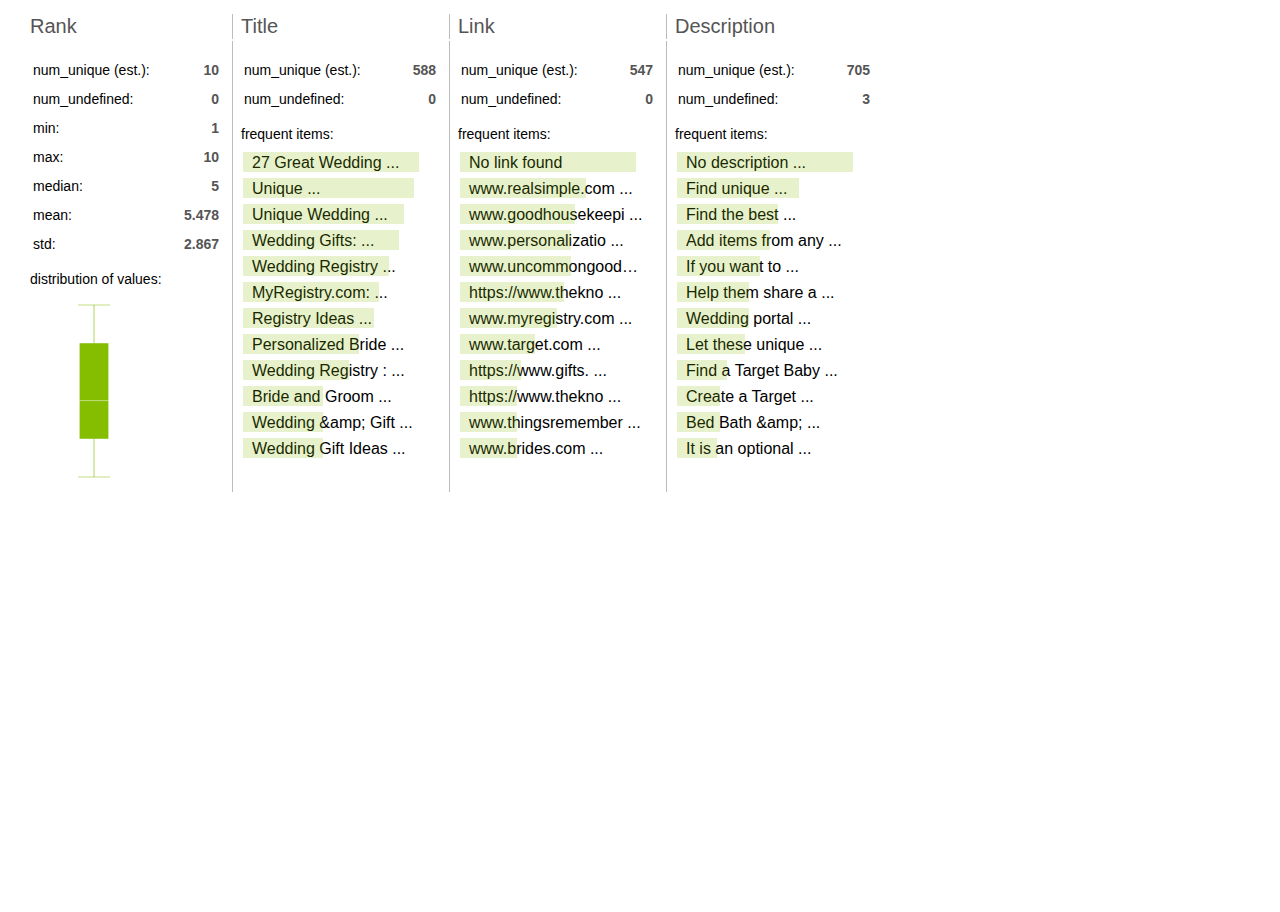
<file: drsanghan/wedding_topics.ipynb.html>
<!DOCTYPE html>
  <html lang="en">

  <head>
	<meta http-equiv="content-type" content="text/html; charset=UTF-8">
    <meta charset="utf-8">
    <title></title>
	<style type="text/css">
html, body, #canvas-page, .canvas-body-container {
  height: 100%;
}

.canvas {
  font-family: 'Helvetica Neue', Helvetica, 'Liberation Sans', Arial, sans-serif;
}

body.canvas {
  background-color: #5a6378;
  color: white;
}t

.modal-content {
  color: black;
}

.canvas-header-container {
  width: 100%;
  position: relative;
  height: 4px;
}

.canvas-body-container {
  display: table;
  width: 100%;
}

.canvas-header {
  background-color: white;
  width: 100%;
  height: 60px;
  line-height: 60px;
  padding-left: 15px;
  padding-right: 15px;
  font-size: 24px;
  font-weight: 300;
  letter-spacing: 1px;
}

.canvas-leftnav {
  display: table-cell;
  width: 180px;
  min-width: 180px;
  vertical-align: top;
  background-color: #393f4f;
  margin-bottom: 78px;
}

.canvas-title {
  font-size: 14px;
  height: 40px;
  line-height: 40px;
  text-align: center;
  color: #9c9c9c;
  background-color: #2f2b2b;
  margin-top: 0px;
  margin-bottom: 0px;
  letter-spacing: 2px;
  font-weight: 300;
}

.canvas-title > .canvas-brand {
  color: #747b8e;
  text-transform: uppercase;
  letter-spacing: 3px;
}

.canvas-main {
  margin-left: 230px;
  margin-right: 15px;
  vertical-align: top;
  display: table-cell;
}

.canvas-progressbar.progress {
  height: 55px;
  border-radius: 0px;
  box-shadow: none;
  -webkit-box-shadow: none;
  background-color: #5a6378;
  position: relative;
  margin-bottom: 0px;
  padding-left: 20px;
}

.canvas-progressbar.progress > .progress-bar {
  background-color: #bad98d;
  box-shadow: none;
  -webkit-box-shadow: none;
  position: absolute;
}

.canvas-progressbar-contents {
  position: absolute;
  width: 100%;
}

.canvas-breadcrumb {
  font-size: 24px;
  height: 40px;
  line-height: 50px;
  padding-left: 20px;
  color: white;
  display:inline-block;
  left: 15px;
  font-weight: 300;
}

.canvas-breadcrumb .active {
  display: inline-block;
}

.canvas-descriptives {
  display:inline-block;
  color: white;
  font-size: 12px;
  font-weight: 700;
  position: absolute;
  right: 60px;
  top: 8px;
}

.canvas-descriptives .label {
  font-weight: 300;
  margin-left: 15px;
  color: white;
  height: 40px;
  line-height: 40px;
  font-size: 12px;
  text-transform: capitalize;
}

.canvas-tabcontents {
  overflow: auto;
}

.canvas-sframe-table-header {
  background-color: #0a8cc4;
}

.canvas-sframe-column-header {
  background-color: white;
  overflow: hidden;
  font-size: 20px;
  font-weight: 500;
  color: #555;
  text-align: left;
}

.canvas-sframe-column-title {
  display: block;
  overflow: hidden;
  white-space: nowrap;
  text-overflow: ellipsis;
  width: 100%;
  padding: 11px 11px 11px 15px;
  text-decoration: underline;
}

a.canvas-sframe-column-title,
a.canvas-sframe-column-title:hover,
a.canvas-sframe-column-title:active {
  color: #0a8cc4;
  text-decoration: underline;
}

.canvas-sframe-table {
  max-width: none;
  table-layout: fixed;
  background-color: white;
  color: black;
  margin: 12px;
}

.canvas-sframe-table th.padding,
.canvas-sframe-table td.padding {
  width: 192px;
  min-width: 192px;
  padding: 1px 8px;
  vertical-align: top;
}

.canvas-sframe-table th.padding+th.padding,
.canvas-sframe-table td.padding+td.padding {
  border-left: 1px solid #bcbcbc;
}

.canvas-sframe-table-head-label {
  font-weight: 500;
  text-transform: capitalize;
  display: block;
  font-size: 12px;
}

.canvas-sframe-table tr.canvas-sframe-table-head-row:nth-child(odd) {
  background-color: #fafafa;
}

.canvas-sframe-table td.padding.canvas-sframe-table-head-value {
  font-size: 12px;
  padding-top: 4px;
  padding-bottom: 4px;
}

.canvas-sframe-inner-table {
  width: 100%;
  margin-top: 10px;
  margin-bottom: 12px;
}

.canvas-sframe-summary-statistic-name {
  font-size: 14px;
  height: 25px;
}

.canvas-sframe-summary-statistic-value {
  font-size: 14px;
  font-weight: 700;
  color: #555;
  text-align: right;
}

.canvas-quantile-histogram {
  position: relative;
}

rect.bar {
  fill: #85bd00;
}

rect.bar:hover {
  fill: #ff5500;
}

.canvas-quantile-histogram .bar {
  stroke: #fff;
  stroke-width: 1px;
  transition-property: transform;
  -webkit-transition-property: -webkit-transform;
  transition-duration: 0.3s;
}

.canvas-singlecolumn-table {
  max-width: 650px;
  font-size: 12px;
}

.canvas-sarray-table {
  display: inline-block;
  vertical-align: top;
  margin: 115px 30px 30px 0px;
}

.canvas-sarray-table.categorical {
  margin: 0px;
  max-width: 650px;
}

.canvas-sarray-table.categorical table tr {
  height: 28px;
}

.canvas-singlecolumn-plot {
  display: inline-block;
  vertical-align: top;
  width: 560px;
}

.canvas-histogram-label {
  font-size: 11px;
  fill: #777;
}

.canvas-histogram-title {
  font-size: 18px;
  fill: black;
}

.canvas-histogram-axis-title {
  font-size: 14px;
  fill: #777;
}

.canvas-histogram-axis-subtitle {
  font-size: 12px;
  fill: #777;
}

.canvas-boxplot-line {
  stroke: #85bd00;
  stroke-width: 1;
  stroke-dasharray: 0.2, 0.08;
}
.canvas-boxplot-end {
  stroke: #85bd00;
  stroke-width: 0.5;
}

.canvas-sframe-boxplot-tooltip td+td {
  text-align: right;
  padding-left: 12px;
}

.canvas-statusbar .alert {
  margin-bottom: 0px;
  border-radius: 0px;
  padding: 10px;
}

.canvas-statusbar .alert .close {
  right: 0px;
}

.canvas-statusbar-stack-trace-link {
  display: inline;
}

.canvas-logo {
  height: 60px;
}

.canvas-logo,
.canvas-feedback {
  position: absolute;
  bottom: 0px;
  left: 0px;
  height: 78px;
  vertical-align: middle;
  display: inline-block;
  padding: 15px 25px;
}

.canvas-feedback > img {
  width: 60px;
  height: 39px;
  display: inline-block;
}

.canvas-feedback-button {
  line-height: 14px;
  font-size: 12px;
  color: white;
  vertical-align: middle;
  margin-left: 8px;
  display: inline-block;
}

.canvas-feedback-button:active,
.canvas-feedback-button:hover,
.canvas-feedback-button:focus {
  color: white;
}

.canvas-header-colorbar > div {
  width: 20%;
  height: 4px;
  position: absolute;
  top: 0px;
}

.canvas-header-glcreate {
  color: #0a8cc4;
}

.canvas-feedback-form {
  width: 100%;
  padding: 10px;
  font-size: 13px;
  line-height: 13px;
}

.canvas-feedback-form label {
  font-weight: 300;
  margin-bottom: 0px;
}

.canvas-feedback-log-area {
  margin-bottom: 12px;
  line-height: 20px;
}

.canvas-feedback-log-radios {
  margin-left: 30px;
}

.canvas-feedback-log-radios span+span {
  margin-left: 20px;
}

.canvas-feedback-log-radios input[type="radio"] {
  margin-left: 6px;
}

.canvas-feedback-form textarea,
.canvas-feedback-form input[type="email"] {
  width: 100%;
  padding: 10px 20px;
  color: black;
}

.canvas-feedback-form textarea {
  min-height: 118px;
  margin-bottom: 24px;
}

.canvas-feedback-form input[type="email"] {
  margin-top: 8px;
}

.canvas-form-buttons {
  margin-top: 26px;
  width: 100%;
}

.canvas-form-buttons a {
  display: inline-block;
  width: 170px;
  text-align: center;
  text-transform: uppercase;
  font-size: 22px;
  line-height: 38px;
}

.canvas-form-buttons a+a {
  margin-left: 30px;
}

.canvas-form-buttons a:active,
.canvas-form-buttons a:hover {
  text-decoration: none;
}

.canvas-form-submit:hover,
.canvas-form-submit:active,
.canvas-form-submit:focus,
.canvas-form-submit {
  color: white;
  background-color: #0a8cc4;
}

.canvas-form-cancel:hover,
.canvas-form-cancel:active,
.canvas-form-cancel:focus,
.canvas-form-cancel {
  color: #2b2b2b;
  background-color: #c5c5c5;
}

.canvas-view-main {
  background-color: white;
  color: black;
  padding: 12px 0 12px 15px;
}

.canvas-view-main.sarray {
  padding: 20px 40px;
}

.canvas-view-main.sgraph {
  padding: 20px 40px;
}

.canvas-plot-boxandwhisker {
  text-align: center;
}

.canvas-plot-boxandwhiskerarray {
  text-align: center;
}

.canvas-sarray-plot-axes {
  stroke: #777;
  stroke-width: 1px;
}

.canvas-histogram-x-axis {
  font-size: 14px;
  color: #777;
  position: absolute;
  top: 450px;
  left: 85px;
  width: 376px;
  text-align: center;
}

.canvas-slider {
  background-color: #f9f9f9;
  padding: 6px;
  margin-left: 90px;
  width: 376px;
}

.canvas-slider-label {
  text-transform: uppercase;
}

.canvas-slider > div {
  display: inline-block;
  vertical-align: middle;
  color: #777;
}

.canvas-slider > div+div {
  margin-left: 6px;
}

.canvas-slider-control > span,
.canvas-slider-control > input {
  display: inline-block;
  vertical-align: middle;
}

.canvas-slider-control > span {
  margin-left: 6px;
  margin-right: 6px;
}

.canvas-slider-control > input {
  width: 196px;
}

.canvas-tooltip {
  position: fixed;
  min-width: 100px;
  background-color: rgba(0,0,0,0.7);
  font-size: 14px;
  text-align: left;
  color: white;
  padding: 4px 8px;
  border-radius: 8px;
  pointer-events: none;
}

.canvas-tooltip:after {content: ' ';
  height: 0;
  position: absolute;
  width: 0;
  border: 10px solid transparent;
  border-top-color: rgba(0,0,0,0.7);
  top: 100%;
  left: 50%;
  margin-left: -10px;
}

.canvas-scatter-axes
{
  stroke:#85bd00;
  stroke-width:3;
}
.canvas-scatter-ticks
{
  stroke: #444444;
  stroke-width:1;
}

.canvas-scatter-gridlines
{
  stroke:rgb(0,0,0);
  stroke-width: 1px;
  opacity: .15;
}

.canvas-scatter-rectFrame
{
  fill-opacity: 0;
  stroke-width: 1;
  stroke: #444444;
}

.canvas-scatter-axesLabel
{
  text-anchor: middle;
}

.canvas-scatter-numLabel
{
  text-anchor: middle;
  font-size: 10px;
  fill: #4B4B4B;
}

.canvas-scatter-point:hover
{
  fill: #ff5500;
}

.canvas-scatter-point
{
    -webkit-transition: fill .15s, opacity .5s ease, -webkit-transform 1s ease; /* For Safari 3.1 to 6.0 */
    transition: fill .15s, opacity .5s ease, transform 1s ease;

    stroke-width: 0;

    fill: #0a8cc4;
}

.canvas-scatter-trendline:hover
{
  stroke: #ff5500;
}

.canvas-scatter-trendline
{
  stroke:rgb(0,0,0);
  stroke-width: 3;
  stroke: #b0007f;
  -webkit-transition: stroke .15s; /* For Safari 3.1 to 6.0 */
  transition: stroke .15s;
}

.canvas-scatter-toggle
{
  fill: blue;
  stroke: blue;
  stroke-width: 1;
  width: 75;
}

.canvas-scatter-frame
{
  background-color: #FFFFFF;
  position: relative;
}

.canvas-scatter-axesLabel
{
  text-align: center;
}

.canvas-scatter-labelSelect
{
  width: 150px;
  height: 75px;
}

.canvas-scatter-title
{
  font-size: 20px;
}

.canvas-scatter-toggleLabel
{
  color: #444444;
}

.canvas-scatter-lineGraph:hover
{
  stroke: #ff5500;
}

.canvas-scatter-lineGraph
{
  stroke-width: 2;
  stroke: #5e5555;
}

.canvas-heatmap-axesLabel
{
  text-align: center;
}

.canvas-heatmap-toggleLabel
{
  color: #444444;
}

.canvas-heatmap-bin
{
  fill-opacity: 1;
  stroke-width: 0;
}

.canvas-heatmap-frame
{
  position: relative;
  background-color: #FFFFFF;
}

.canvas-bar-rectFrame
{
  fill-opacity: 0;
  stroke-width: 1;
  stroke: #444444;
}

.canvas-bar-ticks
{
  stroke: #444444;
  stroke-width:1;
}

.canvas-bar-ticks:hover
{
  stroke: #ff5500;
}

.canvas-bar-gridlines
{
  stroke:rgb(0,0,0);
  stroke-width: 2px;
  opacity: .15;
}

.canvas-bar-numLabel
{
  text-anchor: middle;
  font-size: 10px;
  fill: #4B4B4B;
}

.canvas-bar-textLabel
{
  text-anchor: middle;
  font-size: 10px;
  fill: #4B4B4B;
}

.canvas-bar-axes
{
  stroke:#85bd00;
  stroke-width:2;
}

.canvas-bar-frame
{
  position: relative;
  background-color: #FFFFFF;
}

.canvas-bar-barRect:hover
{
  fill: #ff5500;
}

.canvas-bar-toggleLabel
{
  color: #444444;
}

.canvas-bar-barRect
{
    stroke-width: 1;
    stroke: #555555;
    fill: #0a8cc4;
}

.canvas-map-frame
{
  position: relative;
}

.canvas-map-canvas
{
  cursor: -moz-zoom-in;
  cursor: -webkit-zoom-in;
  cursor: zoom-in;
  position: absolute;
  top: 0px;
  left: 0px;
}

.canvas-map-mapContainer
{
  position: relative;
}

.canvas-map-outerContainer
{
  color: black;
}

.canvas-choropleth-outerFrame
{
  color: black;
}

.canvas-densityMap-outerFrame
{
  color: black;
}

.canvas-densityMap.frame
{
  position: relative;
}

.canvas-densityMap-canvas
{
  cursor: -moz-zoom-in;
  cursor: -webkit-zoom-in;
  cursor: zoom-in;
  position: absolute;
  top: 0px;
  left: 0px;
}


.canvas-densityMap-mapContainer
{
  position: relative;
}

.canvas-densityMap-map
{
  position: absolute;
  top: 0px;
  left: 0px;
}

.canvas .nav-tabs {
  border-bottom: 0;
}

.canvas .nav-tabs>li {
  margin-bottom: 0px;
}

.canvas .nav-tabs>li>a {
  border-radius: 0;
  background-color: #dedede;
}

.canvas .nav-tabs>li.active>a, .nav-tabs>li.active>a:hover, .nav-tabs>li.active>a:focus {
  background-color: white;
}

.sframe-table.table>thead>tr>th {
  border-bottom: 0;
  text-align: center;
  background-color: white;
  border-left: 3px solid white;
  border-right: 3px solid white;
  padding: 0px;
}

.sframe-table.table>thead>tr>th,
.sframe-table.table>tbody>tr>th,
.sframe-table.table>tfoot>tr>th,
.sframe-table.table>thead>tr>td,
.sframe-table.table>tbody>tr>td,
.sframe-table.table>tfoot>tr>td {
  border-top: 0;
  border-bottom: 0;
  border-left: 0;
  border-right: 2px solid #eaeaea;
}

.sframe-table.table>thead>tr>th a,
.sframe-table.table>thead>tr>th a:active,
.sframe-table.table>thead>tr>th a:hover {
  text-decoration: underline;
  color: #0a8cc4;
  font-weight: 500;
  font-size: 20px;
}

.sframe-table.table-striped>tbody>tr:nth-child(odd)>td,
.sframe-table.table-striped>tbody>tr:nth-child(odd)>th {
  background-color: #fafafa;
}

.canvas .tab-content {
  background-color: white;
}

.canvas-docscroller-label {
  color: #85bd00;
  width: 56px;
  height: 24px;
  text-align: center;
}

.canvas-sframe-summary-plot-title {
  font-size: 14px;
  margin-bottom: 8px;
  margin-top: 8px;
}

/* artifact css */
.canvas-stage-table {
  color : #000;
  background-color: white;
  max-width: none;
  margin-bottom:30px;
}

.canvas-stage-title {
  color : #000;
  padding-top : 15px;
  margin-left : 30px;
  margin-right : 30px;
  font-weight : 400;
  font-size : 20px;
}

.canvas-stage-graph {
  margin-top : 10px;
  margin-bottom: 10px;
  margin-left : 10px;
  margin-right : 10px;
  background-color: white;
  max-width: none;

}

.canvas-stage-info {
  color : #000;
  margin-left : 50px;
  margin-right : 50px;

}

.canvas-stage-code {
  margin-left : 50px;
  margin-right : 70px;
  margin-top : 10px;
  margin-bottom: 20px;
  padding-bottom: 20px;
}


.canvas-task-param-name {
  color : #b0007f;
  font-weight : 500;
}


table.canvas-task-param-table th {
  border : 1px solid #c5c5c5;
  padding : 5px;
  vertical-align : top;
  background-color : #5e5555;
  color : #ffffff;
  text-align : left;
  font-weight : 500;
  font-size : 14px;
}

table.canvas-task-param-table td {
  border : 1px solid #c5c5c5;
  padding : 5px;
  vertical-align : top;
  font-weight : 450;
  font-size : 14px;
}

table.canvas-task-param-table td:nth-child(1) {
  width:35%;
}
table.canvas-task-param-table td:nth-child(2) {
  width:40%;
}
table.canvas-task-param-table td:nth-child(3) {
  width:25%;
}

table.canvas-task-param-table {
  color : #000;
  margin-top : 10px;
  max-width : 550px;
  min-width : 350px;
  border : 1px solid #c5c5c5;
}

.canvas-task-gantt-label {
  font-size: 10px;
  fill: #777;
  word-wrap: break-word;
}

table.canvas-task-param-table {
  color : #000;
  margin-top : 10px;
  max-width : 550px;
  min-width : 350px;
  border-collapse: separate;
  border-spacing:2px;
}
table.canvas-task-gantt-table th {
  color : #000;
  padding : 5px;
  vertical-align : top;
  text-align : left;
  min-height : 25px;
}
table.canvas-task-gantt-table td {
  color : #000;
  padding : 5px;
  vertical-align : top;
  font-size : 13px;
  font-weight : 450;
  margin-top : 5px;
  margin-bottom : 5px;
}
table.canvas-task-gantt-table td:nth-child(1) {
  width:20%;
  max-width: 300px;
}
table.canvas-task-gantt-table td:nth-child(2) {
  width:80%;
}

table.canvas-task-gantt-table tr {
  width:100%;
}
table.canvas-task-gantt-table {
  width: 100%;
}

.canvas-task-gantt-axes {
  stroke: #000;
  stroke-width: 1.5px;
}

.canvas-gantt-label {
  font-size: 11px;
  fill: #000;
}


.canvas-gantt-chart {
  position: relative;
  display: table;
  max-width: 95%;
}



.canvas-task-views {
  min-height : 250px;
  max-height : 1300px;
  min-width : 700px;
  /*max-width : 1000px;*/
  overflow-x : auto;
  overflow-y : auto;
  margin-left : 50px;
  margin-right : 50px;
  /*border-bottom : 1px solid #0a8cc4;*/

}

.canvas-task-tab {
  width : 900px;
  height : 36px;
  text-align : center;
  margin-left : 50px;
  font-weight : 450;
  clear : both;
}

.canvas-task-tab-element {
  padding-top : 8px;
  padding-bottom : 10px;
  width : 120px;
  height : 36px;
  color : #000;
  float : left;
  /*cursor : pointer;*/
  text-align: left;
  font-size: 20px;
  /*border-left : 1px solid #c5c5c5;
  border-top-left-radius:0.5em;
  border-top-right-radius:0.5em;*/
}

.canvas-task-status-container {
  margin-left : 58px;
  margin-bottom : 20px;
}

.canvas-task-status {
  padding-top : 8px;
  padding-bottom : 10px;
  /*background-color : #0a8cc4;*/
  width : 80px;
  height : 36px;
  margin-left: 10px;
  color : #000;
  float : left;
  text-align : center;
}

.canvas-task-status-fa {
  padding-top : 8px;
  padding-bottom : 10px;
  width : 80px;
  height : 36px;
  color : #000;
  float : left;
  text-align : left;
}
.canvas-task-info {
  margin-left : 50px;
  margin-right : 50px;
  padding-left : 25px;
  /*border-top : 1px solid #0a8cc4;*/
  /*border-bottom : 1px solid #0a8cc4;*/
  max-width : 1000px;
  padding-top : 25px;
  padding-bottom : 35px;
}

.no-select
{
   user-select: none;
   -o-user-select:none;
   -moz-user-select: none;
   -khtml-user-select: none;
   -webkit-user-select: none;
}

.pointer {
  cursor : pointer;
}

.task-graph {
  /*background-color : #f5f5f5;*/
}

.canvas-fa-index {
  z-index : 10;
  font-size: 16px;
}
.task-graph-container {
  /*background-color : #f5f5f5;*/
  position: relative;
}
.canvas-job-title {
  margin-left: 50px;
  margin-top: 15px;
  font-size: 20px;
  font-weight: 450;
}

.canvas-task-view-border {
  border-top : 1px solid #0a8cc4;
}

.canvas-job-container {
  margin-top : 5px;
  margin-left: 20px;
  margin-right : 20px;
  color : #000;
}

.canvas-job-running-column {
  cursor : pointer;
  border-top : 1px solid #0a8cc4;
}
.canvas-job-running-val {
  padding-top : 5px;
  padding-bottom : 5px;
  color : #000;
  font-size : 13px;
  font-weight : 400;
  float : left;
  text-align : left;
}

.canvas-job-running-val.starttime {
  padding-left: 5px;
  width : 160px;
}
.canvas-job-running-val.name {
  padding-left: 5px;
  width : 300px;
}

.canvas-job-running-val.status {
  padding-left: 5px;
  width : 100px;
}
.canvas-job-running-val.type {
  padding-left: 5px;
  width : 160px;
}

.canvas-job-history-container {
  color : #000;
  font-size : 14px;
  font-weight : 450;
  float : left;
  text-align : left;
  width : 100%;
}
.canvas-job-history-val {
  color : #000;
  font-size : 14px;
  font-weight : 450;
  float : left;
  text-align : left;
  height : 40px;
}
.canvas-job-history-container:nth-child(even) {
  background-color : #f5f5f5;
}
.canvas-job-history-val.starttime {
  padding-top : 8px;
  padding-bottom : 5px;
  padding-left: 15px;
  width : 20%;
  border-right : 1px solid #e0e0e0;
}
.canvas-job-history-val.name {
  padding-top : 8px;
  padding-bottom : 5px;
  padding-left: 15px;
  width : 30%;
  border-right : 1px solid #e0e0e0;
}

.canvas-job-history-val.endtime {
  padding-top : 8px;
  padding-bottom : 5px;
  padding-left: 10px;
  width : 16%;
  border-right : 1px solid #e0e0e0;
}
.canvas-job-history-val.duration {
  padding-top : 8px;
  padding-bottom : 5px;
  padding-left: 10px;
  width : 14%;
}

.canvas-job-history-val.status {
  padding-top : 8px;
  padding-bottom : 5px;
  padding-left: 5px;
  width : 14%;
  border-right : 1px solid #e0e0e0;
}
.canvas-job-history-val.type {
  padding-top : 8px;
  padding-bottom : 5px;
  padding-left: 10px;
  width : 20%;
  border-left : 1px solid #e0e0e0;
}

.canvas-job-title-val {
  padding-top : 5px;
  padding-bottom : 5px;
  color : #000;
  font-size : 16px;
  font-weight : 500;
  float : left;
  text-align : left;
  width : 100%;
}
.canvas-job-title-val.starttime {
  padding-left: 15px;
  width : 20%;
}
.canvas-job-title-val.name {
  padding-left: 15px;
  width : 30%;
}

.canvas-job-title-val.endtime {
  padding-left: 10px;
  width : 16%;
}
.canvas-job-title-val.duration {
  padding-left: 10px;
  width : 14%;
}

.canvas-job-title-val.status {
  padding-left: 5px;
  width : 14%;
}
.canvas-job-title-val.type {
  padding-left: 10px;
  width : 20%;
}

table.canvas-job-list {
  padding: 10px;
  background-color: #fff;
  width: 100%;
}
table.canvas-job-list tr {
  width: 100%;
}
table.canvas-job-list tr:nth-child(even) {
  background-color : #f9f9f9;
}
table.canvas-job-list th {
  padding-top : 15px;
  padding-bottom : 5px;
  color : #000;
  font-size : 16px;
  font-weight : 500;
  float : left;
  text-align : left;
  width : 100%;
  height: 50px;
}
table.canvas-job-list th:nth-child(1) {
  padding-left: 40px;
  width : 14%;
}
table.canvas-job-list th:nth-child(2) {
  padding-left: 15px;
  width : 30%;
}
table.canvas-job-list th:nth-child(3) {
  padding-left: 10px;
  width : 20%;
}
table.canvas-job-list th:nth-child(4) {
  padding-left: 15px;
  width : 20%;
}
table.canvas-job-list th:nth-child(5) {
  padding-left: 10px;
  width : 14%;
}
table.canvas-job-list td {
  color : #000;
  font-size : 14px;
  font-weight : 450;
  float : left;
  text-align : left;
  height : 50px;
}
table.canvas-job-list td:nth-child(1) {
  padding-top : 12px;
  padding-bottom : 5px;
  padding-left: 15px;
  width : 14%;
  border-right : 2px solid #eeeeee;
}
table.canvas-job-list td:nth-child(2) {
  padding-top : 8px;
  padding-bottom : 5px;
  padding-left: 15px;
  width : 30%;
  border-right : 2px solid #eeeeee;
}
table.canvas-job-list td:nth-child(3) {
  padding-top : 12px;
  padding-bottom : 5px;
  padding-left: 10px;
  width : 20%;
  border-right : 2px solid #eeeeee;
}
table.canvas-job-list td:nth-child(4) {
  padding-top : 8px;
  padding-bottom : 5px;
  padding-left: 15px;
  width : 20%;
}
table.canvas-job-list td:nth-child(5) {
  border-left : 2px solid #eeeeee;
  padding-top : 12px;
  padding-bottom : 5px;
  padding-left: 10px;
  width : 14%;
}

.canvas-job-statusbox {
  margin-top : 2px;
  margin-left : 2px;
  padding-left : 5px;
  padding-top : 5px;
  padding-bottom : 5px;
  height : 30px;
  max-width : 120px;
}


.canvas-job-tab {
  height : 30px;
  text-align : center;
  margin-left : 50px;
  font-weight : 450;
  clear : both;
}

.canvas-job-tab-element {
  padding-top : 8px;
  width : 100px;
  height : 30px;
  color : #000;
  float : left;
  cursor : pointer;
  text-align: center;
  font-size: 13px;
  margin-right: -1px;
  border-left : 1px solid #c5c5c5;
  border-top : 1px solid #c5c5c5;
  border-right : 1px solid #c5c5c5;
}

.canvas-job-wrapper {
  border-left : 1px solid #c5c5c5;
  border-top : 1px solid #c5c5c5;
  border-right : 1px solid #c5c5c5;
  border-bottom : 1px solid #c5c5c5;
  margin-left : 50px;
  padding-right : 25px;
  margin-right : 50px;
  padding-left : 25px;
  padding-right : 25px;
  min-width : 800px;
  padding-top : 25px;
  padding-bottom : 35px;
  margin-top : -1px;
}
.canvas-task-graph {
  margin-top : 10px;
  margin-bottom: 10px;
  margin-left : 10px;
  margin-right : 10px;
  background-color: white;
  max-width: none;
  float: left;
}

.canvas-task-info-table {
  margin-left : 20px;
  margin-right : 30px;
  padding-top : 20px;
}

.canvas-task-status-header {
  font-size: 16px;
  margin-bottom: 2px;
}

.canvas-task-info-header {
  height: 28px;
  padding-top: 2px;
  font-size : 16px;
  margin-bottom: 2px;
  border-bottom: 1px solid #fff;
  background-color: #eeeeee;
  color: #000;
  padding-left: 10px;
}

.canvas-task-info-type {
  font-size : 14px;
  font-weight: 400;
}

.canvas-task-info-val-wrapper {
  padding-left: 5px;
  background-color: #f8f8f8;
  font-size : 16px;
  font-weight: 400;
}

.canvas-task-info-val-input {
  padding-left : 10px;
  width : 200px;
  font-size : 14px;
}

.canvas-task-info-val-input-inner {
  padding-left : 10px;
  width : 180px;
  font-size : 14px;
}
.canvas-task-info-val-param {
  padding-left : 10px;
  width : 200px;
  font-size : 14px;
}

.canvas-task-info-val-param:nth-of-type(odd) {
  background-color : #f5f5f5;
}

.canvas-task-info-val-output {
  padding-left : 10px;
  width : 200px;
  font-size : 14px;
}

.canvas-task-info-val-output:nth-of-type(odd) {
  background-color : #f5f5f5;
}


table.canvas-task-table th {
  padding-top: 5px;
  padding-bottom: 5px;
  text-align : left;
  font-weight : 500;
  font-size : 16px;
}

table.canvas-task-table tr {
}

table.canvas-task-table td {
  padding-top: 8px;
  padding-bottom: 10px;
  font-weight : 450;
  font-size : 14px;
}

table.canvas-task-table td:nth-child(1) {
  width:15%;
  padding-left: 5px;
}
table.canvas-task-table td:nth-child(2) {
  width:40%;
  padding-left: 15px;
}
table.canvas-task-table td:nth-child(3) {
  width:25%;
  padding-left: 10px;
}
table.canvas-task-table td:nth-child(4) {
  width:20%;
  padding-left: 10px;
}
table.canvas-task-table th:nth-child(1) {
  width:15%;
  padding-left: 25px;
}
table.canvas-task-table th:nth-child(2) {
  width:40%;
  padding-left: 25px;
}
table.canvas-task-table th:nth-child(3) {
  width:25%;
  padding-left: 10px;
}
table.canvas-task-table th:nth-child(4) {
  width:20%;
  padding-left: 10px;
}


table.canvas-task-table {
  color : #000;
  width: 100%;
}

table.canvas-task-table-outer {
  color : #000;
  width: 100%;
}

table.canvas-task-table-outer tr {
  width: 100%;
  height: 100%;
}

table.canvas-task-table-outer td {
}


table.canvas-task-table-outer tr:nth-child(even) {
  background-color : #f5f5f5;
}

.circle-index {
  color: #fff;
  text-align: center;
  width:20px;
  height:20px;
  border-radius:10px;
  float: left;
}

.canvas-task-wrapper {
  background-color: #fff;
  border-top : 1px solid #c5c5c5;
  border-bottom : 1px solid #c5c5c5;
  padding-right : 25px;
  padding-left : 25px;
  min-width : 600px;
  padding-top : 25px;
  padding-bottom : 35px;
}

.canvas-task-display {
  color : #000;
  background-color: white;
  max-width: none;
  border-left : 29px solid #f8f8f8;
}

.canvas-task-table-container {
  margin-left : 10px;
  margin-right : 10px;
  background-color: white;
  max-width: none;
  float: left;
}

.canvas-log-title {
  text-align: left;
}

.canvas-log-data {
  text-align: right;
}

.canvas-log-button {
  color: #0a8cc4;
}

.canvas-log-button:hover,focus {
  color: #ff5500;
}

.canvas-task-label-text {
  font-size: 12px;
  font-weight: 400;
}
.canvas-task-label-code {
  fill: #fff;
  font-weight: 400;
  font-size: 16px;
}
.canvas-dep-graph-task-circle {
  fill: #fff;
  font-size: 14px;
  font-weight: 400;
}

.canvas-job-timeline-container {
  width: 100%;
  padding-left: 20px;
  padding-right: 20px;
}

.canvas-task-timeline-table-title {
  padding-top: 15px;
  padding-left: 40px;
  font-size: 18px;
  font-weight: 300;
  color: #6d7485;
  height: 50px;
}

table.canvas-task-timeline-table-outer {
  width: 100%;
  background-color: #fff;
}
table.canvas-task-timeline-table-outer tr {
  min-width: 800px;
  max-height: 40px;
  border-bottom: 2px solid #fff;
}
table.canvas-task-timeline-table-outer td {
  max-height: 40px;
  min-height: 40px;
  padding-left: 15px;
  padding-right: 15px;
}

table.canvas-task-timeline-table {
  width: 100%;
}
table.canvas-task-timeline-table tr {
  min-width: 800px;
  max-height: 40px;
  background-color: #f8f8f8;
  border-bottom: 0px solid #fff;
}
table.canvas-task-timeline-table th {
  height: 40px;
}
table.canvas-task-timeline-table th:nth-child(1) {
  padding-left: 8px;
  max-width:30px;
  min-width:30px;
  border-right: 1px solid #fff;
}
table.canvas-task-timeline-table th:nth-child(2) {
  font-size: 16px;
  width:250px;
  min-width:250px;
  border-right: 1px solid #fff;
}
table.canvas-task-timeline-table th:nth-child(3) {
  width:25px;
  min-width:25px;
}
table.canvas-task-timeline-table td {
  max-height: 40px;
  padding: 0px;
}
table.canvas-task-timeline-table td:nth-child(1) {
  padding-left: 8px;
  max-width:30px;
  min-width:30px;
  background-color: #f8f8f8;
  border-right: 2px solid #fff;
}
table.canvas-task-timeline-table td:nth-child(2) {
  width:250px;
  font-size: 14px;
  min-width:250px;
  background-color: #f8f8f8;
}
table.canvas-task-timeline-table td:nth-child(3) {
  width:20px;
  font-size: 14px;
  min-width:20px;
  background-color: #f8f8f8;
  border-right: 2px solid #fff;
}

table.canvas-task-timeline-table td:nth-child(4) {
  font-size:0px;
  line-height: 0;
  min-width:25px;
  background-color: #eeeeee;
}


.canvas-timeline-time-info {
  font-size: 12px;
  font-weight: 500;
  color: #5e5555;
}

.canvas-timeline-time-val {
  font-size: 13px;
  font-weight: 400;
  color: #000;
  margin-bottom: 10px;
}

.canvas-task-timeline-task-running {
  -webkit-animation-name: blinker;
  -webkit-animation-duration: 1s;
  -webkit-animation-timing-function: linear;
  -webkit-animation-iteration-count: infinite;

  -moz-animation-name: blinker;
  -moz-animation-duration: 1s;
  -moz-animation-timing-function: linear;
  -moz-animation-iteration-count: infinite;

  animation-name: blinker;
  animation-duration: 1s;
  animation-timing-function: linear;
  animation-iteration-count: infinite;
}

@-moz-keyframes blinker {
  0% { opacity: 1.0; }
  50% { opacity: 0.0; }
  100% { opacity: 1.0; }
}

@-webkit-keyframes blinker {
  0% { opacity: 1.0; }
  50% { opacity: 0.0; }
  100% { opacity: 1.0; }
}

@keyframes blinker {
  0% { opacity: 1.0; }
  50% { opacity: 0.0; }
  100% { opacity: 1.0; }
}
.canvas-task-progressbar.progress {
  height: 40px;
  border-radius: 0px;
  box-shadow: none;
  -webkit-box-shadow: none;
  background-color: #85bd00;
  position: relative;
  margin-bottom: 0px;
  top:0px;
}

.canvas-task-progressbar.progress > .progress-bar {
  background-color: #85bd00;
  box-shadow: none;
  -webkit-box-shadow: none;
  position: absolute;
}

.canvas-job-info-label {
  color: #0a8cc4;
}
.canvas-job-info-container {
  padding-left: 20px;
  padding-right: 20px;
}
.canvas-job-log-container {
  background-color: #fff;
  padding: 20px;
}
.canvas-job-log-viewer {
  width: 100%;
}
table.canvas-task-status-table {
  width: 100%;
  background-color: #f8f8f8;
}
table.canvas-task-status-table tr {
  height: 40px;
  font-size: 14px;
  font-weight: 400px;
}
table.canvas-task-status-table tr:nth-child(even) {
  background-color : #f3f3f3;
}
table.canvas-task-status-table th {
  padding-top: 5px;
  padding-left: 20px;
  font-size: 16px;
  font-weight: 500;
}
table.canvas-task-status-table th:nth-child(1) {
  padding-left: 45px;
}
table.canvas-task-status-table td {
  padding-left: 20px;
  font-size: 14px;
  font-weight: 400px;
  text-align: left;
  padding-right: 10px;
}
table.canvas-task-status-table td:nth-child(1) {
  width: 18%;
}
table.canvas-task-status-table td:nth-child(2) {
  width: 65%;
}
table.canvas-task-status-table td:nth-child(3) {
  width: 17%;
}

table.canvas-job-info-table {
  width: 100%;
  background-color: #fff;
}

table.canvas-job-info-table tr {
  height: 40px;
  font-size: 18px;
}
table.canvas-job-info-table tr:nth-child(even) {
  background-color : #f8f8f8;
}

table.canvas-job-info-table td:nth-child(1) {
  font-size: 15px;
  text-align: left;
  font-weight: 400;
  padding-left: 40px;
  width: 18%;
}

table.canvas-job-info-table td:nth-child(2) {
  text-align: left;
  font-weight: 400;
  width: 60%;
  font-size: 15px;
}
table.canvas-job-info-table td:nth-child(3) {
  text-align: left;
  font-weight: 300;
  width: 26%;
  font-size: 17px;
}
table.canvas-job-info-table td:nth-child(4) {
  text-align: left;
  font-size: 14px;
  font-weight: 400;
  width: 6%;
}

.canvas-job-info-list {
  text-align: left;
  font-size: 15px;
  font-weight: 400;
  padding-left: 20px;
  padding-right: 20px;
  padding-top: 5px;
  padding-bottom: 5px;
}
.canvas-job-task-header {
  height: 40px;
  padding-top: 10px;
  padding-bottom: 10px;
  padding-left: 20px;
  padding-right: 20px;
  margin-bottom: 10px;
}

.canvas-job-timeline-header {
  width: 100%;
  background-color: #c5c5c5;
  height: 40px;
}

.canvas-job-timeline-title {
  padding-top: 6px;
  padding-left: 10px;
  background-color: #c5c5c5;
  font-size: 20px;
  height: 40px;
  width: 15%;
  font-weight: 300;
  float: left;
  color: #fff;
}

.canvas-job-timeline-status {
  text-align: right;
  padding-top: 10px;
  padding-left: 15px;
  padding-right: 15px;
  background-color: #d8d8d8;
  color: #fff;
  float: right;
  height: 40px;
  font-size: 16px;
  font-weight: 300;
  max-width: 240px;
  min-width: 160px;
}

.canvas-ps-dashboard {
  background-color: #fff;
  color: #000;
}

table.canvas-ps-list-table {
  padding-left:50px;
  padding-right: 50px;
  width: 100%;
  background-color: #fff;
}
table.canvas-ps-list-table tr{
  padding-top: 10px;
  height: 40px;
  width: 100%;
}

table.canvas-ps-list-table tr:nth-child(even) {
  background-color : #f9f9f9;
}

table.canvas-ps-list-table th {
  padding-top : 15px;
  padding-bottom : 5px;
  color : #000;
  font-size : 16px;
  font-weight : 500;
  text-align : left;
  height: 50px;
}
table.canvas-ps-list-table th:nth-child(1) {
  padding-left: 40px;
  text-align: left;
  width: 40%;
}
table.canvas-ps-list-table th:nth-child(2) {
  text-align: left;
  width: 40%;
  padding-left: 20px;
}
table.canvas-ps-list-table th:nth-child(3) {
  text-align: left;
  width: 20%;
  padding-left: 20px;
}

table.canvas-ps-list-table td {
  color : #000;
  font-size : 15px;
  font-weight : 400;
  text-align : left;
  height : 40px;
}

table.canvas-ps-list-table td:nth-child(1) {
  text-align: left;
  padding-left: 40px;
  width: 40%;
  padding-top : 8px;
  padding-bottom : 5px;
  border-right : 2px solid #eeeeee;
}
table.canvas-ps-list-table td:nth-child(2) {
  text-align: left;
  width: 40%;
  padding-left: 20px;
  padding-top : 8px;
  padding-bottom : 5px;
  border-right : 2px solid #eeeeee;
}

table.canvas-ps-list-table td:nth-child(3) {
  text-align: left;
  width: 20%;
  padding-left: 20px;
  padding-top : 8px;
  padding-bottom : 5px;
}
.canvas-ps-list-title {
  margin-top: 5px;
  margin-left: 20px;
  font-size : 26px;
  font-weight: 300;
  padding-left: 20px;
  padding-bottom: 5px;
  color: #0a8cc4;
}

.canvas-ps-metrics-container {
  padding-top: 20px;
  padding-right: 55px;
  float: right;
  color: #ff5500;
  font-size: 14px;
  font-weight: 400;

}

.canvas-ps-info-container {
  min-height: 238px;
  margin-bottom: 15px;
}

table.canvas-ps-info-table {
  margin-left: 20px;
  margin-right: 30px;
  margin-top: 5px;
}
table.canvas-ps-info-table tr{
  padding-top: 10px;
  height: 30px;
}
table.canvas-ps-info-table td:nth-child(1) {
  padding-left: 20px;
  font-weight: 300;
  font-size: 17px;
  vertical-align: top;
}
table.canvas-ps-info-table td:nth-child(2) {
  width: 20px;
  text-align: center;
  font-size: 17px;
  vertical-align: top;
}
table.canvas-ps-info-table td:nth-child(3) {
  padding-left: 10px;
  text-align: left;
  font-size: 16px;
  font-weight: 400;
  vertical-align: top;
}

.canvas-ps-deployed-objects {
  margin-bottom: 30px;
}

.canvas-ps-deployed-title {
  margin-top: 5px;
  font-size : 18px;
  font-weight: 400;
  padding-bottom: 5px;
  padding-left: 20px;
  padding-bottom: 5px;
  color: #2e2e2e;
}

table.canvas-ps-deployed-table {
  min-width: 700px;
}
table.canvas-ps-deployed-table tr{
  padding-top: 10px;
  padding-left: 20px;
  height: 40px;
  width: 100%;
}
table.canvas-ps-deployed-table tr:nth-child(even) {
  background-color : #f9f9f9;
}
table.canvas-ps-deployed-table th:nth-child(1) {
  padding-left: 20px;
  width: 80%;
  font-size: 16px;
  font-weight: 400;
}
table.canvas-ps-deployed-table th:nth-child(2) {
  padding-left: 20px;
  width: 20%;
  font-size: 16px;
  font-weight: 400;
}
table.canvas-ps-deployed-table td:nth-child(1) {
  padding-left: 20px;
  width: 80%;
  font-size: 15px;
  font-weight: 400;
  border-right : 2px solid #eeeeee;
}
table.canvas-ps-deployed-table td:nth-child(2) {
  padding-left: 20px;
  width: 20%;
  font-size: 15px;
  font-weight: 400;
}

table.canvas-ps-pending-table {
  min-width: 700px;
}
table.canvas-ps-pending-table tr{
  padding-top: 10px;
  padding-left: 20px;
  height: 40px;
  width: 100%;
}
table.canvas-ps-pending-table tr:nth-child(even) {
  background-color : #f9f9f9;
}
table.canvas-ps-pending-table th:nth-child(1) {
  padding-left: 20px;
  width: 60%;
  font-size: 16px;
  font-weight: 400;
}
table.canvas-ps-pending-table th:nth-child(2) {
  padding-left: 20px;
  width: 20%;
  font-size: 16px;
  font-weight: 400;
}
table.canvas-ps-pending-table th:nth-child(3) {
  padding-left: 20px;
  width: 20%;
  font-size: 16px;
  font-weight: 400;
}
table.canvas-ps-pending-table td:nth-child(1) {
  padding-left: 20px;
  width: 60%;
  font-size: 15px;
  font-weight: 400;
  border-right : 2px solid #eeeeee;
}
table.canvas-ps-pending-table td:nth-child(2) {
  width: 20%;
  padding-left: 20px;
  font-size: 15px;
  font-weight: 400;
  border-right : 2px solid #eeeeee;
}
table.canvas-ps-pending-table td:nth-child(3) {
  width: 20%;
  padding-left: 20px;
  font-size: 15px;
  font-weight: 400;
}

.model-objects table.table>thead>tr>th,
.data-objects table.table>thead>tr>th{
  padding: 8px;
  font-size: 16px;
  font-weight: 500;
}

.canvas-model-summary-table {
  max-width: 700px;
  min-width: 400px;
}

.canvas-model-summary-table tr {
  padding-bottom: 1px;
}

.canvas-model-summary-table td:first-child {
 padding-left: 4px;
 width: 1px;
 white-space: nowrap;
 text-align: left;
}

.canvas-model-summary-table td {
 padding-left: 25px;
 white-space: nowrap;
 text-align: right;
}

.canvas-model-metrics-table {
  text-align: right;
}

.canvas-model-metrics-table td {
  font-weight: bold;
  font-size: 14pt;
  padding-left: 25px;
  white-space: nowrap;
}
.canvas-model-metrics-table th {
  font-weight: normal;
  padding-left: 25px;
  white-space: nowrap;
}

.canvas-model-metrics-table th:first-child {
  padding-left: 0px;
}

.canvas-model-metrics-table td:first-child {
  padding-left: 0px;
}

.canvas-model-metrics-table-slider-container {
  display: -webkit-flex;
  display: flex;
  -webkit-flex-direction: row;
  flex-direction: row;
  -webkit-flex-wrap: nowrap;
  flex-wrap: nowrap;
  -webkit-justify-content: flex-start;
  justify-content: flex-start;
}

.canvas-model-metrics-slider-container {
  margin-left: 50px;
}

.canvas-model-metrics-slider-container span {
  display: -webkit-flex;
  display: flex;
  -webkit-flex-direction: row;
  flex-direction: row;
}

.canvas-legend {
  font-size: 14px;
  display: -webkit-flex;
  display: flex;
  -webkit-flex-direction: column;
  flex-direction: column;
  -webkit-justify-content: flex-start;
  justify-content: flex-start;
}

.canvas-legend-span {
  display: -webkit-flex;
  display: flex;
  -webkit-flex-direction: row;
  flex-direction: row;
  -webkit-justify-content: flex-start;
  justify-content: flex-start;
}

.canvas-legend h3 {
  font-size: 16px;
  font-weight: bold;
}

.canvas-ps-tab {
  height : 40px;
  text-align : center;
  margin-left : 40px;
  font-weight : 450;
  clear : both;
  min-width: 360px;
}


.canvas-ps-tab-element {
  padding-top : 8px;
  width : 180px;
  height : 40px;
  color : #000;
  float : left;
  cursor : pointer;
  text-align: center;
  font-size: 15px;
  font-weight: 400;
  margin-right: -1px;
  border-left : 1px solid #dedede;
  border-top : 1px solid #dedede;
  border-right : 1px solid #dedede;
}

.canvas-ps-wrapper {
  border-left : 1px solid #dedede;
  border-top : 1px solid #dedede;
  border-right : 1px solid #dedede;
  border-bottom : 1px solid #dedede;
  margin-left : 40px;
  padding-right : 25px;
  margin-right : 50px;
  padding-left : 25px;
  padding-right : 25px;
  min-width : 800px;
  padding-top : 25px;
  padding-bottom : 35px;
  margin-top : -1px;
  margin-bottom: 10px;
}

.canvas-ps-query-dropdown {
  -webkit-border-radius: 0;
  -moz-border-radius: 0;
  border-radius: 0;
}

.canvas-ps-query-model-name {
  font-size: 18px;
  font-weight: 300;
}

.canvas-ps-query-model-bar {
  font-size: 18px;
  font-weight: 300;
  color: #fff;
  padding-left: 15px;
  padding-top: 5px;
  height: 35px;
  background-color: #c5c5c5;
  width:100%;
  -webkit-border-radius: 0;
  -moz-border-radius: 0;
  border-radius: 0;
}
.canvas-ps-query-textarea-input {
  width: 100%;
  overflow: auto;
  resize: none;
  -webkit-border-radius: 0;
  -moz-border-radius: 0;
  border-radius: 0;
}
.canvas-ps-query-textarea-result {
  width: 100%;
  height: 334px;
  overflow: auto;
  background-color: #f5f5f5;
}
.canvas-ps-query-area-wrapper {
  width: 100%;
}
.canvas-ps-query-error {
  clear: both;
  font-size: 12px;
  font-weight: 500;
  color: #B80000;
  height: 10px;
  margin-bottom: 15px;
  margin-top: -10px;
}

.canvas-link {
  color: #0a8cc4;
  text-decoration: underline;
}
.canvas-link:hover,focus {
  color: #ff5500;
}

.canvas-link.active {
  color: #ff5500;
}

table.confusion-matrix {
  border-spacing: 2px;
  border-color: gray;
  border-collapse: collapse;
  background-color: #f9f9f9;
  margin: 1em 0;
  text-align: center;
}

table.confusion-matrix > * > tr > th, table.confusion-matrix > * > tr > td {
  border: 1px solid #aaa;
  text-align: center;
  padding: 0.2em 0.4em;
}

table.confusion-matrix > * > tr > th {
  background-color: #f2f2f2;
}

table.confusion-matrix td.diagonal {
  background-color: #f4f4f4;
}

.ct-chart .ct-series.ct-series-a .ct-bar,
.ct-chart .ct-series.ct-series-a .ct-line,
.ct-chart .ct-series.ct-series-a .ct-point,
.ct-chart .ct-series.ct-series-a .ct-slice.ct-donut {
  stroke-width: 30px;
  stroke: #85bd00;
}

.ct-chart .ct-label,
.ct-chart .ct-label.ct-horizontal,
.ct-chart .ct-label.ct-vertical {
  fill: #000;
  color: #000;
  text-align: center;
  font-size: 1em;
}

	</style>
</head>

<body id="b" data-spy="scroll" data-target=".subnav" data-offset="50">
    <table id="t" class="canvas canvas-sframe-table" data-reactid=".0.0"><thead data-reactid=".0.0.0"><tr data-reactid=".0.0.0.0"><th class="padding" data-reactid=".0.0.0.0.$Rank"><div class="canvas-sframe-column-header" data-reactid=".0.0.0.0.$Rank.0">Rank</div></th><th class="padding" data-reactid=".0.0.0.0.$Title"><div class="canvas-sframe-column-header" data-reactid=".0.0.0.0.$Title.0">Title</div></th><th class="padding" data-reactid=".0.0.0.0.$Link"><div class="canvas-sframe-column-header" data-reactid=".0.0.0.0.$Link.0">Link</div></th><th class="padding" data-reactid=".0.0.0.0.$Description"><div class="canvas-sframe-column-header" data-reactid=".0.0.0.0.$Description.0">Description</div></th></tr></thead><tbody data-reactid=".0.0.1"><tr data-reactid=".0.0.1.0"></div></div></div></div></td><td class="padding" data-reactid=".0.0.1.0.$Rank"><div data-reactid=".0.0.1.0.$Rank.0"><table class="canvas-sframe-inner-table" data-reactid=".0.0.1.0.$Rank.0.0"><tbody data-reactid=".0.0.1.0.$Rank.0.0.0"><tr data-reactid=".0.0.1.0.$Rank.0.0.0.0"></tr><tr data-reactid=".0.0.1.0.$Rank.0.0.0.1"><td class="canvas-sframe-summary-statistic-name" data-reactid=".0.0.1.0.$Rank.0.0.0.1.0"><span data-reactid=".0.0.1.0.$Rank.0.0.0.1.0.0">num_unique (est.)</span><span data-reactid=".0.0.1.0.$Rank.0.0.0.1.0.1">:&nbsp;</span></td><td class="canvas-sframe-summary-statistic-value" data-reactid=".0.0.1.0.$Rank.0.0.0.1.1">10</td></tr><tr data-reactid=".0.0.1.0.$Rank.0.0.0.2"><td class="canvas-sframe-summary-statistic-name" data-reactid=".0.0.1.0.$Rank.0.0.0.2.0"><span data-reactid=".0.0.1.0.$Rank.0.0.0.2.0.0">num_undefined</span><span data-reactid=".0.0.1.0.$Rank.0.0.0.2.0.1">:&nbsp;</span></td><td class="canvas-sframe-summary-statistic-value" data-reactid=".0.0.1.0.$Rank.0.0.0.2.1">0</td></tr><tr data-reactid=".0.0.1.0.$Rank.0.0.0.3:$0"><td class="canvas-sframe-summary-statistic-name" data-reactid=".0.0.1.0.$Rank.0.0.0.3:$0.0"><span data-reactid=".0.0.1.0.$Rank.0.0.0.3:$0.0.0">min</span><span data-reactid=".0.0.1.0.$Rank.0.0.0.3:$0.0.1">:&nbsp;</span></td><td class="canvas-sframe-summary-statistic-value" data-reactid=".0.0.1.0.$Rank.0.0.0.3:$0.1">1</td></tr><tr data-reactid=".0.0.1.0.$Rank.0.0.0.3:$1"><td class="canvas-sframe-summary-statistic-name" data-reactid=".0.0.1.0.$Rank.0.0.0.3:$1.0"><span data-reactid=".0.0.1.0.$Rank.0.0.0.3:$1.0.0">max</span><span data-reactid=".0.0.1.0.$Rank.0.0.0.3:$1.0.1">:&nbsp;</span></td><td class="canvas-sframe-summary-statistic-value" data-reactid=".0.0.1.0.$Rank.0.0.0.3:$1.1">10</td></tr><tr data-reactid=".0.0.1.0.$Rank.0.0.0.3:$2"><td class="canvas-sframe-summary-statistic-name" data-reactid=".0.0.1.0.$Rank.0.0.0.3:$2.0"><span data-reactid=".0.0.1.0.$Rank.0.0.0.3:$2.0.0">median</span><span data-reactid=".0.0.1.0.$Rank.0.0.0.3:$2.0.1">:&nbsp;</span></td><td class="canvas-sframe-summary-statistic-value" data-reactid=".0.0.1.0.$Rank.0.0.0.3:$2.1">5</td></tr><tr data-reactid=".0.0.1.0.$Rank.0.0.0.3:$3"><td class="canvas-sframe-summary-statistic-name" data-reactid=".0.0.1.0.$Rank.0.0.0.3:$3.0"><span data-reactid=".0.0.1.0.$Rank.0.0.0.3:$3.0.0">mean</span><span data-reactid=".0.0.1.0.$Rank.0.0.0.3:$3.0.1">:&nbsp;</span></td><td class="canvas-sframe-summary-statistic-value" data-reactid=".0.0.1.0.$Rank.0.0.0.3:$3.1">5.478</td></tr><tr data-reactid=".0.0.1.0.$Rank.0.0.0.3:$4"><td class="canvas-sframe-summary-statistic-name" data-reactid=".0.0.1.0.$Rank.0.0.0.3:$4.0"><span data-reactid=".0.0.1.0.$Rank.0.0.0.3:$4.0.0">std</span><span data-reactid=".0.0.1.0.$Rank.0.0.0.3:$4.0.1">:&nbsp;</span></td><td class="canvas-sframe-summary-statistic-value" data-reactid=".0.0.1.0.$Rank.0.0.0.3:$4.1">2.867</td></tr></tbody></table><div data-reactid=".0.0.1.0.$Rank.0.1:$nondict_summary"><div class="canvas-sframe-summary-plot-title" data-reactid=".0.0.1.0.$Rank.0.1:$nondict_summary.0"><span data-reactid=".0.0.1.0.$Rank.0.1:$nondict_summary.0.0">distribution of values</span><span data-reactid=".0.0.1.0.$Rank.0.1:$nondict_summary.0.1">:</span></div><div class="canvas-sframe-column-plot" data-reactid=".0.0.1.0.$Rank.0.1:$nondict_summary.1"><div class="canvas-plot-boxandwhisker" data-reactid=".0.0.1.0.$Rank.0.1:$nondict_summary.1.0"><svg style="width:192px;height:192px;" data-reactid=".0.0.1.0.$Rank.0.1:$nondict_summary.1.0.0"><g class="BoxAndWhisker" style="transform:rotate(270deg) translateX(-192px) translateY(48px);-webkit-transform:rotate(270deg) translateX(-192px) translateY(48px);" data-reactid=".0.0.1.0.$Rank.0.1:$nondict_summary.1.0.0.0"><g class="lowOutliers" data-reactid=".0.0.1.0.$Rank.0.1:$nondict_summary.1.0.0.0.0"></g><g class="lowWhisker" data-reactid=".0.0.1.0.$Rank.0.1:$nondict_summary.1.0.0.0.1"><g data-reactid=".0.0.1.0.$Rank.0.1:$nondict_summary.1.0.0.0.1.0"><line x1="10" x2="10" y1="0" y2="32" class="canvas-boxplot-end" data-reactid=".0.0.1.0.$Rank.0.1:$nondict_summary.1.0.0.0.1.0.0"></line><line x1="10" x2="48.22222222222222" y1="16" y2="16" class="canvas-boxplot-line" data-reactid=".0.0.1.0.$Rank.0.1:$nondict_summary.1.0.0.0.1.0.1"></line></g></g><g class="lowBox" data-reactid=".0.0.1.0.$Rank.0.1:$nondict_summary.1.0.0.0.2"><rect x="48.22222222222222" width="38.22222222222222" y="1.6" height="28.8" fill="#85bd00" data-reactid=".0.0.1.0.$Rank.0.1:$nondict_summary.1.0.0.0.2.0"></rect></g><g class="median" data-reactid=".0.0.1.0.$Rank.0.1:$nondict_summary.1.0.0.0.3"><rect x="85.94444444444444" width="2" y="1.6" height="28.8" fill="#fff" data-reactid=".0.0.1.0.$Rank.0.1:$nondict_summary.1.0.0.0.3.0"></rect></g><g class="highBox" data-reactid=".0.0.1.0.$Rank.0.1:$nondict_summary.1.0.0.0.4"><rect x="86.44444444444444" width="57.33333333333333" y="1.6" height="28.8" fill="#85bd00" data-reactid=".0.0.1.0.$Rank.0.1:$nondict_summary.1.0.0.0.4.0"></rect></g><g class="highWhisker" data-reactid=".0.0.1.0.$Rank.0.1:$nondict_summary.1.0.0.0.5"><g data-reactid=".0.0.1.0.$Rank.0.1:$nondict_summary.1.0.0.0.5.0"><line x1="182" x2="182" y1="0" y2="32" class="canvas-boxplot-end" data-reactid=".0.0.1.0.$Rank.0.1:$nondict_summary.1.0.0.0.5.0.0"></line><line x1="143.7777777777778" x2="182" y1="16" y2="16" class="canvas-boxplot-line" data-reactid=".0.0.1.0.$Rank.0.1:$nondict_summary.1.0.0.0.5.0.1"></line></g></g><g class="highOutliers" data-reactid=".0.0.1.0.$Rank.0.1:$nondict_summary.1.0.0.0.6"></g></g></svg></div></div></div></div></td><td class="padding" data-reactid=".0.0.1.0.$Title"><div data-reactid=".0.0.1.0.$Title.0"><table class="canvas-sframe-inner-table" data-reactid=".0.0.1.0.$Title.0.0"><tbody data-reactid=".0.0.1.0.$Title.0.0.0"><tr data-reactid=".0.0.1.0.$Title.0.0.0.0"></tr><tr data-reactid=".0.0.1.0.$Title.0.0.0.1"><td class="canvas-sframe-summary-statistic-name" data-reactid=".0.0.1.0.$Title.0.0.0.1.0"><span data-reactid=".0.0.1.0.$Title.0.0.0.1.0.0">num_unique (est.)</span><span data-reactid=".0.0.1.0.$Title.0.0.0.1.0.1">:&nbsp;</span></td><td class="canvas-sframe-summary-statistic-value" data-reactid=".0.0.1.0.$Title.0.0.0.1.1">588</td></tr><tr data-reactid=".0.0.1.0.$Title.0.0.0.2"><td class="canvas-sframe-summary-statistic-name" data-reactid=".0.0.1.0.$Title.0.0.0.2.0"><span data-reactid=".0.0.1.0.$Title.0.0.0.2.0.0">num_undefined</span><span data-reactid=".0.0.1.0.$Title.0.0.0.2.0.1">:&nbsp;</span></td><td class="canvas-sframe-summary-statistic-value" data-reactid=".0.0.1.0.$Title.0.0.0.2.1">0</td></tr></tbody></table><div data-reactid=".0.0.1.0.$Title.0.1:$nondict_summary"><div class="canvas-sframe-summary-plot-title" data-reactid=".0.0.1.0.$Title.0.1:$nondict_summary.0"><span data-reactid=".0.0.1.0.$Title.0.1:$nondict_summary.0.0">frequent items</span><span data-reactid=".0.0.1.0.$Title.0.1:$nondict_summary.0.1">:</span></div><div class="canvas-sframe-column-plot" data-reactid=".0.0.1.0.$Title.0.1:$nondict_summary.1"><div data-reactid=".0.0.1.0.$Title.0.1:$nondict_summary.1.0"><table data-reactid=".0.0.1.0.$Title.0.1:$nondict_summary.1.0.0"><tbody data-reactid=".0.0.1.0.$Title.0.1:$nondict_summary.1.0.0.0"><tr data-reactid=".0.0.1.0.$Title.0.1:$nondict_summary.1.0.0.0.$0"><td style="position:relative;width:176px;height:22px;" data-reactid=".0.0.1.0.$Title.0.1:$nondict_summary.1.0.0.0.$0.0"><div style="position:absolute;left:0;top:0;width:176px;height:20px;background-color:rgba(133, 189, 0, 0.2);" data-reactid=".0.0.1.0.$Title.0.1:$nondict_summary.1.0.0.0.$0.0.0"></div><div style="padding-left:8px;padding-right:8px;width:176px;height:20px;overflow:hidden;text-overflow:ellipsis;white-space:nowrap;" data-reactid=".0.0.1.0.$Title.0.1:$nondict_summary.1.0.0.0.$0.0.1">27 Great Wedding ...</div></td></tr><tr data-reactid=".0.0.1.0.$Title.0.1:$nondict_summary.1.0.0.0.$1"><td style="position:relative;width:176px;height:22px;" data-reactid=".0.0.1.0.$Title.0.1:$nondict_summary.1.0.0.0.$1.0"><div style="position:absolute;left:0;top:0;width:170.97142857142856px;height:20px;background-color:rgba(133, 189, 0, 0.2);" data-reactid=".0.0.1.0.$Title.0.1:$nondict_summary.1.0.0.0.$1.0.0"></div><div style="padding-left:8px;padding-right:8px;width:176px;height:20px;overflow:hidden;text-overflow:ellipsis;white-space:nowrap;" data-reactid=".0.0.1.0.$Title.0.1:$nondict_summary.1.0.0.0.$1.0.1">Unique ...</div></td></tr><tr data-reactid=".0.0.1.0.$Title.0.1:$nondict_summary.1.0.0.0.$2"><td style="position:relative;width:176px;height:22px;" data-reactid=".0.0.1.0.$Title.0.1:$nondict_summary.1.0.0.0.$2.0"><div style="position:absolute;left:0;top:0;width:160.9142857142857px;height:20px;background-color:rgba(133, 189, 0, 0.2);" data-reactid=".0.0.1.0.$Title.0.1:$nondict_summary.1.0.0.0.$2.0.0"></div><div style="padding-left:8px;padding-right:8px;width:176px;height:20px;overflow:hidden;text-overflow:ellipsis;white-space:nowrap;" data-reactid=".0.0.1.0.$Title.0.1:$nondict_summary.1.0.0.0.$2.0.1">Unique Wedding ...</div></td></tr><tr data-reactid=".0.0.1.0.$Title.0.1:$nondict_summary.1.0.0.0.$3"><td style="position:relative;width:176px;height:22px;" data-reactid=".0.0.1.0.$Title.0.1:$nondict_summary.1.0.0.0.$3.0"><div style="position:absolute;left:0;top:0;width:155.88571428571427px;height:20px;background-color:rgba(133, 189, 0, 0.2);" data-reactid=".0.0.1.0.$Title.0.1:$nondict_summary.1.0.0.0.$3.0.0"></div><div style="padding-left:8px;padding-right:8px;width:176px;height:20px;overflow:hidden;text-overflow:ellipsis;white-space:nowrap;" data-reactid=".0.0.1.0.$Title.0.1:$nondict_summary.1.0.0.0.$3.0.1">Wedding Gifts: ...</div></td></tr><tr data-reactid=".0.0.1.0.$Title.0.1:$nondict_summary.1.0.0.0.$4"><td style="position:relative;width:176px;height:22px;" data-reactid=".0.0.1.0.$Title.0.1:$nondict_summary.1.0.0.0.$4.0"><div style="position:absolute;left:0;top:0;width:145.82857142857145px;height:20px;background-color:rgba(133, 189, 0, 0.2);" data-reactid=".0.0.1.0.$Title.0.1:$nondict_summary.1.0.0.0.$4.0.0"></div><div style="padding-left:8px;padding-right:8px;width:176px;height:20px;overflow:hidden;text-overflow:ellipsis;white-space:nowrap;" data-reactid=".0.0.1.0.$Title.0.1:$nondict_summary.1.0.0.0.$4.0.1">Wedding Registry ...</div></td></tr><tr data-reactid=".0.0.1.0.$Title.0.1:$nondict_summary.1.0.0.0.$5"><td style="position:relative;width:176px;height:22px;" data-reactid=".0.0.1.0.$Title.0.1:$nondict_summary.1.0.0.0.$5.0"><div style="position:absolute;left:0;top:0;width:135.77142857142857px;height:20px;background-color:rgba(133, 189, 0, 0.2);" data-reactid=".0.0.1.0.$Title.0.1:$nondict_summary.1.0.0.0.$5.0.0"></div><div style="padding-left:8px;padding-right:8px;width:176px;height:20px;overflow:hidden;text-overflow:ellipsis;white-space:nowrap;" data-reactid=".0.0.1.0.$Title.0.1:$nondict_summary.1.0.0.0.$5.0.1">MyRegistry.com: ...</div></td></tr><tr data-reactid=".0.0.1.0.$Title.0.1:$nondict_summary.1.0.0.0.$6"><td style="position:relative;width:176px;height:22px;" data-reactid=".0.0.1.0.$Title.0.1:$nondict_summary.1.0.0.0.$6.0"><div style="position:absolute;left:0;top:0;width:130.74285714285713px;height:20px;background-color:rgba(133, 189, 0, 0.2);" data-reactid=".0.0.1.0.$Title.0.1:$nondict_summary.1.0.0.0.$6.0.0"></div><div style="padding-left:8px;padding-right:8px;width:176px;height:20px;overflow:hidden;text-overflow:ellipsis;white-space:nowrap;" data-reactid=".0.0.1.0.$Title.0.1:$nondict_summary.1.0.0.0.$6.0.1">Registry Ideas ...</div></td></tr><tr data-reactid=".0.0.1.0.$Title.0.1:$nondict_summary.1.0.0.0.$7"><td style="position:relative;width:176px;height:22px;" data-reactid=".0.0.1.0.$Title.0.1:$nondict_summary.1.0.0.0.$7.0"><div style="position:absolute;left:0;top:0;width:115.65714285714286px;height:20px;background-color:rgba(133, 189, 0, 0.2);" data-reactid=".0.0.1.0.$Title.0.1:$nondict_summary.1.0.0.0.$7.0.0"></div><div style="padding-left:8px;padding-right:8px;width:176px;height:20px;overflow:hidden;text-overflow:ellipsis;white-space:nowrap;" data-reactid=".0.0.1.0.$Title.0.1:$nondict_summary.1.0.0.0.$7.0.1">Personalized Bride ...</div></td></tr><tr data-reactid=".0.0.1.0.$Title.0.1:$nondict_summary.1.0.0.0.$8"><td style="position:relative;width:176px;height:22px;" data-reactid=".0.0.1.0.$Title.0.1:$nondict_summary.1.0.0.0.$8.0"><div style="position:absolute;left:0;top:0;width:105.6px;height:20px;background-color:rgba(133, 189, 0, 0.2);" data-reactid=".0.0.1.0.$Title.0.1:$nondict_summary.1.0.0.0.$8.0.0"></div><div style="padding-left:8px;padding-right:8px;width:176px;height:20px;overflow:hidden;text-overflow:ellipsis;white-space:nowrap;" data-reactid=".0.0.1.0.$Title.0.1:$nondict_summary.1.0.0.0.$8.0.1">Wedding Registry : ...</div></td></tr><tr data-reactid=".0.0.1.0.$Title.0.1:$nondict_summary.1.0.0.0.$9"><td style="position:relative;width:176px;height:22px;" data-reactid=".0.0.1.0.$Title.0.1:$nondict_summary.1.0.0.0.$9.0"><div style="position:absolute;left:0;top:0;width:80.45714285714286px;height:20px;background-color:rgba(133, 189, 0, 0.2);" data-reactid=".0.0.1.0.$Title.0.1:$nondict_summary.1.0.0.0.$9.0.0"></div><div style="padding-left:8px;padding-right:8px;width:176px;height:20px;overflow:hidden;text-overflow:ellipsis;white-space:nowrap;" data-reactid=".0.0.1.0.$Title.0.1:$nondict_summary.1.0.0.0.$9.0.1">Bride and Groom ...</div></td></tr><tr data-reactid=".0.0.1.0.$Title.0.1:$nondict_summary.1.0.0.0.$10"><td style="position:relative;width:176px;height:22px;" data-reactid=".0.0.1.0.$Title.0.1:$nondict_summary.1.0.0.0.$10.0"><div style="position:absolute;left:0;top:0;width:80.45714285714286px;height:20px;background-color:rgba(133, 189, 0, 0.2);" data-reactid=".0.0.1.0.$Title.0.1:$nondict_summary.1.0.0.0.$10.0.0"></div><div style="padding-left:8px;padding-right:8px;width:176px;height:20px;overflow:hidden;text-overflow:ellipsis;white-space:nowrap;" data-reactid=".0.0.1.0.$Title.0.1:$nondict_summary.1.0.0.0.$10.0.1">Wedding &amp;amp; Gift ...</div></td></tr><tr data-reactid=".0.0.1.0.$Title.0.1:$nondict_summary.1.0.0.0.$11"><td style="position:relative;width:176px;height:22px;" data-reactid=".0.0.1.0.$Title.0.1:$nondict_summary.1.0.0.0.$11.0"><div style="position:absolute;left:0;top:0;width:80.45714285714286px;height:20px;background-color:rgba(133, 189, 0, 0.2);" data-reactid=".0.0.1.0.$Title.0.1:$nondict_summary.1.0.0.0.$11.0.0"></div><div style="padding-left:8px;padding-right:8px;width:176px;height:20px;overflow:hidden;text-overflow:ellipsis;white-space:nowrap;" data-reactid=".0.0.1.0.$Title.0.1:$nondict_summary.1.0.0.0.$11.0.1">Wedding Gift Ideas ...</div></td></tr></tbody></table></div></div></div></div></td><td class="padding" data-reactid=".0.0.1.0.$Link"><div data-reactid=".0.0.1.0.$Link.0"><table class="canvas-sframe-inner-table" data-reactid=".0.0.1.0.$Link.0.0"><tbody data-reactid=".0.0.1.0.$Link.0.0.0"><tr data-reactid=".0.0.1.0.$Link.0.0.0.0"></tr><tr data-reactid=".0.0.1.0.$Link.0.0.0.1"><td class="canvas-sframe-summary-statistic-name" data-reactid=".0.0.1.0.$Link.0.0.0.1.0"><span data-reactid=".0.0.1.0.$Link.0.0.0.1.0.0">num_unique (est.)</span><span data-reactid=".0.0.1.0.$Link.0.0.0.1.0.1">:&nbsp;</span></td><td class="canvas-sframe-summary-statistic-value" data-reactid=".0.0.1.0.$Link.0.0.0.1.1">547</td></tr><tr data-reactid=".0.0.1.0.$Link.0.0.0.2"><td class="canvas-sframe-summary-statistic-name" data-reactid=".0.0.1.0.$Link.0.0.0.2.0"><span data-reactid=".0.0.1.0.$Link.0.0.0.2.0.0">num_undefined</span><span data-reactid=".0.0.1.0.$Link.0.0.0.2.0.1">:&nbsp;</span></td><td class="canvas-sframe-summary-statistic-value" data-reactid=".0.0.1.0.$Link.0.0.0.2.1">0</td></tr></tbody></table><div data-reactid=".0.0.1.0.$Link.0.1:$nondict_summary"><div class="canvas-sframe-summary-plot-title" data-reactid=".0.0.1.0.$Link.0.1:$nondict_summary.0"><span data-reactid=".0.0.1.0.$Link.0.1:$nondict_summary.0.0">frequent items</span><span data-reactid=".0.0.1.0.$Link.0.1:$nondict_summary.0.1">:</span></div><div class="canvas-sframe-column-plot" data-reactid=".0.0.1.0.$Link.0.1:$nondict_summary.1"><div data-reactid=".0.0.1.0.$Link.0.1:$nondict_summary.1.0"><table data-reactid=".0.0.1.0.$Link.0.1:$nondict_summary.1.0.0"><tbody data-reactid=".0.0.1.0.$Link.0.1:$nondict_summary.1.0.0.0"><tr data-reactid=".0.0.1.0.$Link.0.1:$nondict_summary.1.0.0.0.$0"><td style="position:relative;width:176px;height:22px;" data-reactid=".0.0.1.0.$Link.0.1:$nondict_summary.1.0.0.0.$0.0"><div style="position:absolute;left:0;top:0;width:176px;height:20px;background-color:rgba(133, 189, 0, 0.2);" data-reactid=".0.0.1.0.$Link.0.1:$nondict_summary.1.0.0.0.$0.0.0"></div><div style="padding-left:8px;padding-right:8px;width:176px;height:20px;overflow:hidden;text-overflow:ellipsis;white-space:nowrap;" data-reactid=".0.0.1.0.$Link.0.1:$nondict_summary.1.0.0.0.$0.0.1">No link found</div></td></tr><tr data-reactid=".0.0.1.0.$Link.0.1:$nondict_summary.1.0.0.0.$1"><td style="position:relative;width:176px;height:22px;" data-reactid=".0.0.1.0.$Link.0.1:$nondict_summary.1.0.0.0.$1.0"><div style="position:absolute;left:0;top:0;width:125.71428571428572px;height:20px;background-color:rgba(133, 189, 0, 0.2);" data-reactid=".0.0.1.0.$Link.0.1:$nondict_summary.1.0.0.0.$1.0.0"></div><div style="padding-left:8px;padding-right:8px;width:176px;height:20px;overflow:hidden;text-overflow:ellipsis;white-space:nowrap;" data-reactid=".0.0.1.0.$Link.0.1:$nondict_summary.1.0.0.0.$1.0.1">www.realsimple.com ...</div></td></tr><tr data-reactid=".0.0.1.0.$Link.0.1:$nondict_summary.1.0.0.0.$2"><td style="position:relative;width:176px;height:22px;" data-reactid=".0.0.1.0.$Link.0.1:$nondict_summary.1.0.0.0.$2.0"><div style="position:absolute;left:0;top:0;width:114.93877551020407px;height:20px;background-color:rgba(133, 189, 0, 0.2);" data-reactid=".0.0.1.0.$Link.0.1:$nondict_summary.1.0.0.0.$2.0.0"></div><div style="padding-left:8px;padding-right:8px;width:176px;height:20px;overflow:hidden;text-overflow:ellipsis;white-space:nowrap;" data-reactid=".0.0.1.0.$Link.0.1:$nondict_summary.1.0.0.0.$2.0.1">www.goodhousekeepi ...</div></td></tr><tr data-reactid=".0.0.1.0.$Link.0.1:$nondict_summary.1.0.0.0.$3"><td style="position:relative;width:176px;height:22px;" data-reactid=".0.0.1.0.$Link.0.1:$nondict_summary.1.0.0.0.$3.0"><div style="position:absolute;left:0;top:0;width:111.34693877551021px;height:20px;background-color:rgba(133, 189, 0, 0.2);" data-reactid=".0.0.1.0.$Link.0.1:$nondict_summary.1.0.0.0.$3.0.0"></div><div style="padding-left:8px;padding-right:8px;width:176px;height:20px;overflow:hidden;text-overflow:ellipsis;white-space:nowrap;" data-reactid=".0.0.1.0.$Link.0.1:$nondict_summary.1.0.0.0.$3.0.1">www.personalizatio ...</div></td></tr><tr data-reactid=".0.0.1.0.$Link.0.1:$nondict_summary.1.0.0.0.$4"><td style="position:relative;width:176px;height:22px;" data-reactid=".0.0.1.0.$Link.0.1:$nondict_summary.1.0.0.0.$4.0"><div style="position:absolute;left:0;top:0;width:111.34693877551021px;height:20px;background-color:rgba(133, 189, 0, 0.2);" data-reactid=".0.0.1.0.$Link.0.1:$nondict_summary.1.0.0.0.$4.0.0"></div><div style="padding-left:8px;padding-right:8px;width:176px;height:20px;overflow:hidden;text-overflow:ellipsis;white-space:nowrap;" data-reactid=".0.0.1.0.$Link.0.1:$nondict_summary.1.0.0.0.$4.0.1">www.uncommongoods. ...</div></td></tr><tr data-reactid=".0.0.1.0.$Link.0.1:$nondict_summary.1.0.0.0.$5"><td style="position:relative;width:176px;height:22px;" data-reactid=".0.0.1.0.$Link.0.1:$nondict_summary.1.0.0.0.$5.0"><div style="position:absolute;left:0;top:0;width:104.16326530612244px;height:20px;background-color:rgba(133, 189, 0, 0.2);" data-reactid=".0.0.1.0.$Link.0.1:$nondict_summary.1.0.0.0.$5.0.0"></div><div style="padding-left:8px;padding-right:8px;width:176px;height:20px;overflow:hidden;text-overflow:ellipsis;white-space:nowrap;" data-reactid=".0.0.1.0.$Link.0.1:$nondict_summary.1.0.0.0.$5.0.1">https://www.thekno ...</div></td></tr><tr data-reactid=".0.0.1.0.$Link.0.1:$nondict_summary.1.0.0.0.$6"><td style="position:relative;width:176px;height:22px;" data-reactid=".0.0.1.0.$Link.0.1:$nondict_summary.1.0.0.0.$6.0"><div style="position:absolute;left:0;top:0;width:96.97959183673468px;height:20px;background-color:rgba(133, 189, 0, 0.2);" data-reactid=".0.0.1.0.$Link.0.1:$nondict_summary.1.0.0.0.$6.0.0"></div><div style="padding-left:8px;padding-right:8px;width:176px;height:20px;overflow:hidden;text-overflow:ellipsis;white-space:nowrap;" data-reactid=".0.0.1.0.$Link.0.1:$nondict_summary.1.0.0.0.$6.0.1">www.myregistry.com ...</div></td></tr><tr data-reactid=".0.0.1.0.$Link.0.1:$nondict_summary.1.0.0.0.$7"><td style="position:relative;width:176px;height:22px;" data-reactid=".0.0.1.0.$Link.0.1:$nondict_summary.1.0.0.0.$7.0"><div style="position:absolute;left:0;top:0;width:75.42857142857143px;height:20px;background-color:rgba(133, 189, 0, 0.2);" data-reactid=".0.0.1.0.$Link.0.1:$nondict_summary.1.0.0.0.$7.0.0"></div><div style="padding-left:8px;padding-right:8px;width:176px;height:20px;overflow:hidden;text-overflow:ellipsis;white-space:nowrap;" data-reactid=".0.0.1.0.$Link.0.1:$nondict_summary.1.0.0.0.$7.0.1">www.target.com ...</div></td></tr><tr data-reactid=".0.0.1.0.$Link.0.1:$nondict_summary.1.0.0.0.$8"><td style="position:relative;width:176px;height:22px;" data-reactid=".0.0.1.0.$Link.0.1:$nondict_summary.1.0.0.0.$8.0"><div style="position:absolute;left:0;top:0;width:61.06122448979592px;height:20px;background-color:rgba(133, 189, 0, 0.2);" data-reactid=".0.0.1.0.$Link.0.1:$nondict_summary.1.0.0.0.$8.0.0"></div><div style="padding-left:8px;padding-right:8px;width:176px;height:20px;overflow:hidden;text-overflow:ellipsis;white-space:nowrap;" data-reactid=".0.0.1.0.$Link.0.1:$nondict_summary.1.0.0.0.$8.0.1">https://www.gifts. ...</div></td></tr><tr data-reactid=".0.0.1.0.$Link.0.1:$nondict_summary.1.0.0.0.$9"><td style="position:relative;width:176px;height:22px;" data-reactid=".0.0.1.0.$Link.0.1:$nondict_summary.1.0.0.0.$9.0"><div style="position:absolute;left:0;top:0;width:57.469387755102034px;height:20px;background-color:rgba(133, 189, 0, 0.2);" data-reactid=".0.0.1.0.$Link.0.1:$nondict_summary.1.0.0.0.$9.0.0"></div><div style="padding-left:8px;padding-right:8px;width:176px;height:20px;overflow:hidden;text-overflow:ellipsis;white-space:nowrap;" data-reactid=".0.0.1.0.$Link.0.1:$nondict_summary.1.0.0.0.$9.0.1">https://www.thekno ...</div></td></tr><tr data-reactid=".0.0.1.0.$Link.0.1:$nondict_summary.1.0.0.0.$10"><td style="position:relative;width:176px;height:22px;" data-reactid=".0.0.1.0.$Link.0.1:$nondict_summary.1.0.0.0.$10.0"><div style="position:absolute;left:0;top:0;width:57.469387755102034px;height:20px;background-color:rgba(133, 189, 0, 0.2);" data-reactid=".0.0.1.0.$Link.0.1:$nondict_summary.1.0.0.0.$10.0.0"></div><div style="padding-left:8px;padding-right:8px;width:176px;height:20px;overflow:hidden;text-overflow:ellipsis;white-space:nowrap;" data-reactid=".0.0.1.0.$Link.0.1:$nondict_summary.1.0.0.0.$10.0.1">www.thingsremember ...</div></td></tr><tr data-reactid=".0.0.1.0.$Link.0.1:$nondict_summary.1.0.0.0.$11"><td style="position:relative;width:176px;height:22px;" data-reactid=".0.0.1.0.$Link.0.1:$nondict_summary.1.0.0.0.$11.0"><div style="position:absolute;left:0;top:0;width:57.469387755102034px;height:20px;background-color:rgba(133, 189, 0, 0.2);" data-reactid=".0.0.1.0.$Link.0.1:$nondict_summary.1.0.0.0.$11.0.0"></div><div style="padding-left:8px;padding-right:8px;width:176px;height:20px;overflow:hidden;text-overflow:ellipsis;white-space:nowrap;" data-reactid=".0.0.1.0.$Link.0.1:$nondict_summary.1.0.0.0.$11.0.1">www.brides.com ...</div></td></tr></tbody></table></div></div></div></div></td><td class="padding" data-reactid=".0.0.1.0.$Description"><div data-reactid=".0.0.1.0.$Description.0"><table class="canvas-sframe-inner-table" data-reactid=".0.0.1.0.$Description.0.0"><tbody data-reactid=".0.0.1.0.$Description.0.0.0"><tr data-reactid=".0.0.1.0.$Description.0.0.0.0"></tr><tr data-reactid=".0.0.1.0.$Description.0.0.0.1"><td class="canvas-sframe-summary-statistic-name" data-reactid=".0.0.1.0.$Description.0.0.0.1.0"><span data-reactid=".0.0.1.0.$Description.0.0.0.1.0.0">num_unique (est.)</span><span data-reactid=".0.0.1.0.$Description.0.0.0.1.0.1">:&nbsp;</span></td><td class="canvas-sframe-summary-statistic-value" data-reactid=".0.0.1.0.$Description.0.0.0.1.1">705</td></tr><tr data-reactid=".0.0.1.0.$Description.0.0.0.2"><td class="canvas-sframe-summary-statistic-name" data-reactid=".0.0.1.0.$Description.0.0.0.2.0"><span data-reactid=".0.0.1.0.$Description.0.0.0.2.0.0">num_undefined</span><span data-reactid=".0.0.1.0.$Description.0.0.0.2.0.1">:&nbsp;</span></td><td class="canvas-sframe-summary-statistic-value" data-reactid=".0.0.1.0.$Description.0.0.0.2.1">3</td></tr></tbody></table><div data-reactid=".0.0.1.0.$Description.0.1:$nondict_summary"><div class="canvas-sframe-summary-plot-title" data-reactid=".0.0.1.0.$Description.0.1:$nondict_summary.0"><span data-reactid=".0.0.1.0.$Description.0.1:$nondict_summary.0.0">frequent items</span><span data-reactid=".0.0.1.0.$Description.0.1:$nondict_summary.0.1">:</span></div><div class="canvas-sframe-column-plot" data-reactid=".0.0.1.0.$Description.0.1:$nondict_summary.1"><div data-reactid=".0.0.1.0.$Description.0.1:$nondict_summary.1.0"><table data-reactid=".0.0.1.0.$Description.0.1:$nondict_summary.1.0.0"><tbody data-reactid=".0.0.1.0.$Description.0.1:$nondict_summary.1.0.0.0"><tr data-reactid=".0.0.1.0.$Description.0.1:$nondict_summary.1.0.0.0.$0"><td style="position:relative;width:176px;height:22px;" data-reactid=".0.0.1.0.$Description.0.1:$nondict_summary.1.0.0.0.$0.0"><div style="position:absolute;left:0;top:0;width:176px;height:20px;background-color:rgba(133, 189, 0, 0.2);" data-reactid=".0.0.1.0.$Description.0.1:$nondict_summary.1.0.0.0.$0.0.0"></div><div style="padding-left:8px;padding-right:8px;width:176px;height:20px;overflow:hidden;text-overflow:ellipsis;white-space:nowrap;" data-reactid=".0.0.1.0.$Description.0.1:$nondict_summary.1.0.0.0.$0.0.1">No description ...</div></td></tr><tr data-reactid=".0.0.1.0.$Description.0.1:$nondict_summary.1.0.0.0.$1"><td style="position:relative;width:176px;height:22px;" data-reactid=".0.0.1.0.$Description.0.1:$nondict_summary.1.0.0.0.$1.0"><div style="position:absolute;left:0;top:0;width:122.12244897959184px;height:20px;background-color:rgba(133, 189, 0, 0.2);" data-reactid=".0.0.1.0.$Description.0.1:$nondict_summary.1.0.0.0.$1.0.0"></div><div style="padding-left:8px;padding-right:8px;width:176px;height:20px;overflow:hidden;text-overflow:ellipsis;white-space:nowrap;" data-reactid=".0.0.1.0.$Description.0.1:$nondict_summary.1.0.0.0.$1.0.1">Find unique ...</div></td></tr><tr data-reactid=".0.0.1.0.$Description.0.1:$nondict_summary.1.0.0.0.$2"><td style="position:relative;width:176px;height:22px;" data-reactid=".0.0.1.0.$Description.0.1:$nondict_summary.1.0.0.0.$2.0"><div style="position:absolute;left:0;top:0;width:100.57142857142857px;height:20px;background-color:rgba(133, 189, 0, 0.2);" data-reactid=".0.0.1.0.$Description.0.1:$nondict_summary.1.0.0.0.$2.0.0"></div><div style="padding-left:8px;padding-right:8px;width:176px;height:20px;overflow:hidden;text-overflow:ellipsis;white-space:nowrap;" data-reactid=".0.0.1.0.$Description.0.1:$nondict_summary.1.0.0.0.$2.0.1">Find the best ...</div></td></tr><tr data-reactid=".0.0.1.0.$Description.0.1:$nondict_summary.1.0.0.0.$3"><td style="position:relative;width:176px;height:22px;" data-reactid=".0.0.1.0.$Description.0.1:$nondict_summary.1.0.0.0.$3.0"><div style="position:absolute;left:0;top:0;width:93.38775510204083px;height:20px;background-color:rgba(133, 189, 0, 0.2);" data-reactid=".0.0.1.0.$Description.0.1:$nondict_summary.1.0.0.0.$3.0.0"></div><div style="padding-left:8px;padding-right:8px;width:176px;height:20px;overflow:hidden;text-overflow:ellipsis;white-space:nowrap;" data-reactid=".0.0.1.0.$Description.0.1:$nondict_summary.1.0.0.0.$3.0.1">Add items from any ...</div></td></tr><tr data-reactid=".0.0.1.0.$Description.0.1:$nondict_summary.1.0.0.0.$4"><td style="position:relative;width:176px;height:22px;" data-reactid=".0.0.1.0.$Description.0.1:$nondict_summary.1.0.0.0.$4.0"><div style="position:absolute;left:0;top:0;width:82.61224489795919px;height:20px;background-color:rgba(133, 189, 0, 0.2);" data-reactid=".0.0.1.0.$Description.0.1:$nondict_summary.1.0.0.0.$4.0.0"></div><div style="padding-left:8px;padding-right:8px;width:176px;height:20px;overflow:hidden;text-overflow:ellipsis;white-space:nowrap;" data-reactid=".0.0.1.0.$Description.0.1:$nondict_summary.1.0.0.0.$4.0.1">If you want to ...</div></td></tr><tr data-reactid=".0.0.1.0.$Description.0.1:$nondict_summary.1.0.0.0.$5"><td style="position:relative;width:176px;height:22px;" data-reactid=".0.0.1.0.$Description.0.1:$nondict_summary.1.0.0.0.$5.0"><div style="position:absolute;left:0;top:0;width:71.83673469387756px;height:20px;background-color:rgba(133, 189, 0, 0.2);" data-reactid=".0.0.1.0.$Description.0.1:$nondict_summary.1.0.0.0.$5.0.0"></div><div style="padding-left:8px;padding-right:8px;width:176px;height:20px;overflow:hidden;text-overflow:ellipsis;white-space:nowrap;" data-reactid=".0.0.1.0.$Description.0.1:$nondict_summary.1.0.0.0.$5.0.1">Help them share a ...</div></td></tr><tr data-reactid=".0.0.1.0.$Description.0.1:$nondict_summary.1.0.0.0.$6"><td style="position:relative;width:176px;height:22px;" data-reactid=".0.0.1.0.$Description.0.1:$nondict_summary.1.0.0.0.$6.0"><div style="position:absolute;left:0;top:0;width:71.83673469387756px;height:20px;background-color:rgba(133, 189, 0, 0.2);" data-reactid=".0.0.1.0.$Description.0.1:$nondict_summary.1.0.0.0.$6.0.0"></div><div style="padding-left:8px;padding-right:8px;width:176px;height:20px;overflow:hidden;text-overflow:ellipsis;white-space:nowrap;" data-reactid=".0.0.1.0.$Description.0.1:$nondict_summary.1.0.0.0.$6.0.1">Wedding portal ...</div></td></tr><tr data-reactid=".0.0.1.0.$Description.0.1:$nondict_summary.1.0.0.0.$7"><td style="position:relative;width:176px;height:22px;" data-reactid=".0.0.1.0.$Description.0.1:$nondict_summary.1.0.0.0.$7.0"><div style="position:absolute;left:0;top:0;width:68.24489795918367px;height:20px;background-color:rgba(133, 189, 0, 0.2);" data-reactid=".0.0.1.0.$Description.0.1:$nondict_summary.1.0.0.0.$7.0.0"></div><div style="padding-left:8px;padding-right:8px;width:176px;height:20px;overflow:hidden;text-overflow:ellipsis;white-space:nowrap;" data-reactid=".0.0.1.0.$Description.0.1:$nondict_summary.1.0.0.0.$7.0.1">Let these unique ...</div></td></tr><tr data-reactid=".0.0.1.0.$Description.0.1:$nondict_summary.1.0.0.0.$8"><td style="position:relative;width:176px;height:22px;" data-reactid=".0.0.1.0.$Description.0.1:$nondict_summary.1.0.0.0.$8.0"><div style="position:absolute;left:0;top:0;width:50.285714285714285px;height:20px;background-color:rgba(133, 189, 0, 0.2);" data-reactid=".0.0.1.0.$Description.0.1:$nondict_summary.1.0.0.0.$8.0.0"></div><div style="padding-left:8px;padding-right:8px;width:176px;height:20px;overflow:hidden;text-overflow:ellipsis;white-space:nowrap;" data-reactid=".0.0.1.0.$Description.0.1:$nondict_summary.1.0.0.0.$8.0.1">Find a Target Baby ...</div></td></tr><tr data-reactid=".0.0.1.0.$Description.0.1:$nondict_summary.1.0.0.0.$9"><td style="position:relative;width:176px;height:22px;" data-reactid=".0.0.1.0.$Description.0.1:$nondict_summary.1.0.0.0.$9.0"><div style="position:absolute;left:0;top:0;width:43.10204081632653px;height:20px;background-color:rgba(133, 189, 0, 0.2);" data-reactid=".0.0.1.0.$Description.0.1:$nondict_summary.1.0.0.0.$9.0.0"></div><div style="padding-left:8px;padding-right:8px;width:176px;height:20px;overflow:hidden;text-overflow:ellipsis;white-space:nowrap;" data-reactid=".0.0.1.0.$Description.0.1:$nondict_summary.1.0.0.0.$9.0.1">Create a Target ...</div></td></tr><tr data-reactid=".0.0.1.0.$Description.0.1:$nondict_summary.1.0.0.0.$10"><td style="position:relative;width:176px;height:22px;" data-reactid=".0.0.1.0.$Description.0.1:$nondict_summary.1.0.0.0.$10.0"><div style="position:absolute;left:0;top:0;width:43.10204081632653px;height:20px;background-color:rgba(133, 189, 0, 0.2);" data-reactid=".0.0.1.0.$Description.0.1:$nondict_summary.1.0.0.0.$10.0.0"></div><div style="padding-left:8px;padding-right:8px;width:176px;height:20px;overflow:hidden;text-overflow:ellipsis;white-space:nowrap;" data-reactid=".0.0.1.0.$Description.0.1:$nondict_summary.1.0.0.0.$10.0.1">Bed Bath &amp;amp; ...</div></td></tr><tr data-reactid=".0.0.1.0.$Description.0.1:$nondict_summary.1.0.0.0.$11"><td style="position:relative;width:176px;height:22px;" data-reactid=".0.0.1.0.$Description.0.1:$nondict_summary.1.0.0.0.$11.0"><div style="position:absolute;left:0;top:0;width:39.51020408163265px;height:20px;background-color:rgba(133, 189, 0, 0.2);" data-reactid=".0.0.1.0.$Description.0.1:$nondict_summary.1.0.0.0.$11.0.0"></div><div style="padding-left:8px;padding-right:8px;width:176px;height:20px;overflow:hidden;text-overflow:ellipsis;white-space:nowrap;" data-reactid=".0.0.1.0.$Description.0.1:$nondict_summary.1.0.0.0.$11.0.1">It is an optional ...</div></td></tr></tbody></table></div></div></div></div></td></tr></tbody></table>

  
 
  </div>






      </div>
    </div>


      
      
        
      

    </div>



  </body></html>
</file>
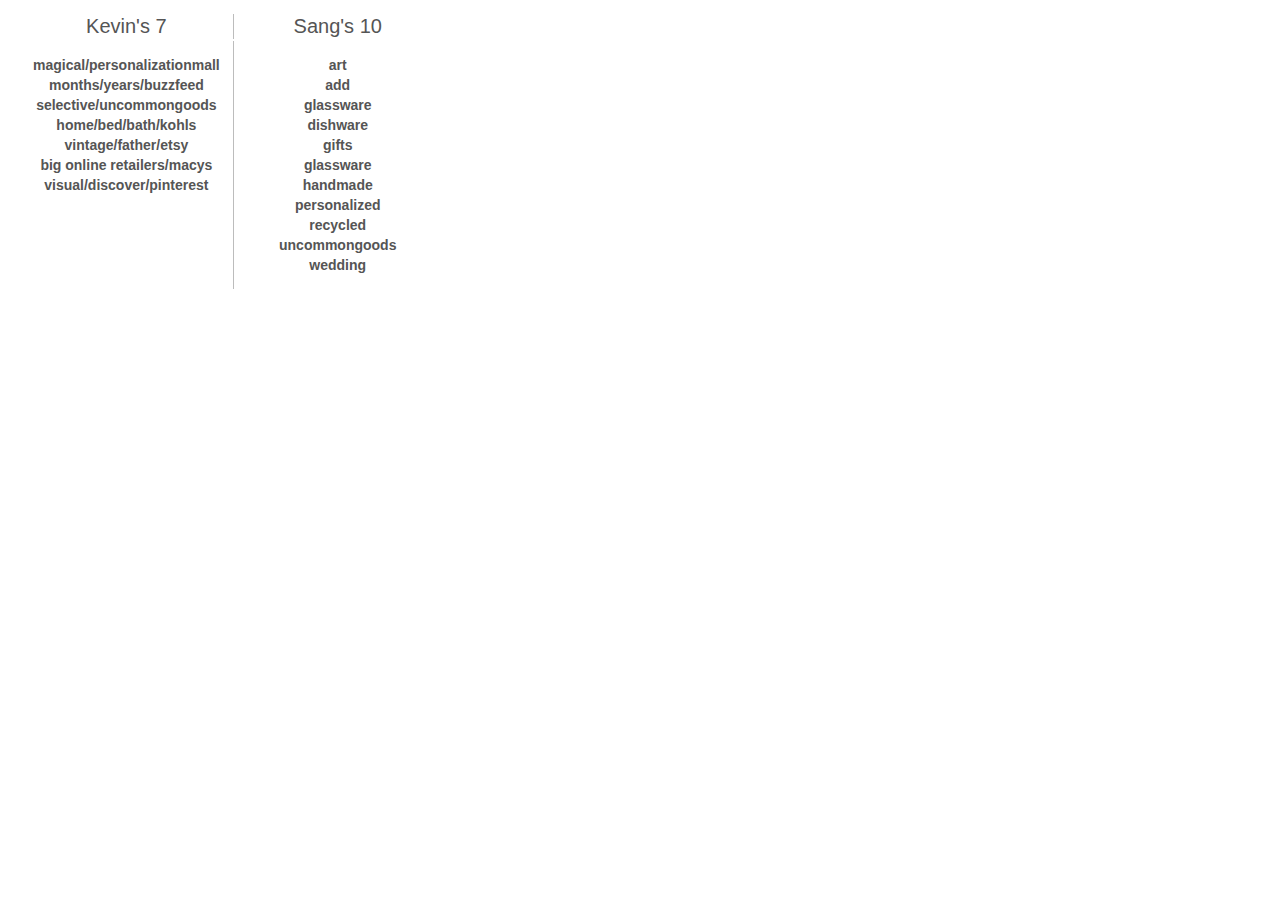
<file: lda/ldatable.html>
<!DOCTYPE html>
  <html lang="en">

  <head>
	<meta http-equiv="content-type" content="text/html; charset=UTF-8">
    <meta charset="utf-8">
    <title></title>
	<style type="text/css">
table {
  text-align: center;
}

  td {
    text-align: center;
  }

html, body, #canvas-page, .canvas-body-container {
  height: 100%;
}

.canvas {
  font-family: 'Helvetica Neue', Helvetica, 'Liberation Sans', Arial, sans-serif;
}

body.canvas {
  background-color: #5a6378;
  color: white;
}t

.modal-content {
  color: black;
}

.canvas-header-container {
  width: 100%;
  position: relative;
  height: 4px;
}

.canvas-body-container {
  display: table;
  width: 100%;
}

.canvas-header {
  background-color: white;
  width: 100%;
  height: 60px;
  line-height: 60px;
  padding-left: 15px;
  padding-right: 15px;
  font-size: 24px;
  font-weight: 300;
  letter-spacing: 1px;
}

.canvas-leftnav {
  display: table-cell;
  width: 180px;
  min-width: 180px;
  vertical-align: top;
  background-color: #393f4f;
  margin-bottom: 78px;
}

.canvas-title {
  font-size: 14px;
  height: 40px;
  line-height: 40px;
  text-align: center;
  color: #9c9c9c;
  background-color: #2f2b2b;
  margin-top: 0px;
  margin-bottom: 0px;
  letter-spacing: 2px;
  font-weight: 300;
}

.canvas-title > .canvas-brand {
  color: #747b8e;
  text-transform: uppercase;
  letter-spacing: 3px;
}

.canvas-main {
  margin-left: 230px;
  margin-right: 15px;
  vertical-align: top;
  display: table-cell;
}

.canvas-progressbar.progress {
  height: 55px;
  border-radius: 0px;
  box-shadow: none;
  -webkit-box-shadow: none;
  background-color: #5a6378;
  position: relative;
  margin-bottom: 0px;
  padding-left: 20px;
}

.canvas-progressbar.progress > .progress-bar {
  background-color: #bad98d;
  box-shadow: none;
  -webkit-box-shadow: none;
  position: absolute;
}

.canvas-progressbar-contents {
  position: absolute;
  width: 100%;
}

.canvas-breadcrumb {
  font-size: 24px;
  height: 40px;
  line-height: 50px;
  padding-left: 20px;
  color: white;
  display:inline-block;
  left: 15px;
  font-weight: 300;
}

.canvas-breadcrumb .active {
  display: inline-block;
}

.canvas-descriptives {
  display:inline-block;
  color: white;
  font-size: 12px;
  font-weight: 700;
  position: absolute;
  right: 60px;
  top: 8px;
}

.canvas-descriptives .label {
  font-weight: 300;
  margin-left: 15px;
  color: white;
  height: 40px;
  line-height: 40px;
  font-size: 12px;
  text-transform: capitalize;
}

.canvas-tabcontents {
  overflow: auto;
}

.canvas-sframe-table-header {
  background-color: #0a8cc4;
}

.canvas-sframe-column-header {
  background-color: white;
  overflow: hidden;
  font-size: 20px;
  font-weight: 500;
  color: #555;
  text-align: center;
}

.canvas-sframe-column-title {
  display: block;
  overflow: hidden;
  white-space: nowrap;
  text-overflow: ellipsis;
  width: 100%;
  padding: 11px 11px 11px 15px;
  text-decoration: underline;
}

a.canvas-sframe-column-title,
a.canvas-sframe-column-title:hover,
a.canvas-sframe-column-title:active {
  color: #0a8cc4;
  text-decoration: underline;
}

.canvas-sframe-table {
  max-width: none;
  table-layout: fixed;
  background-color: white;
  color: black;
  margin: 12px;
}

.canvas-sframe-table th.padding,
.canvas-sframe-table td.padding {
  width: 192px;
  min-width: 192px;
  padding: 1px 8px;
  vertical-align: top;
}

.canvas-sframe-table th.padding+th.padding,
.canvas-sframe-table td.padding+td.padding {
  border-left: 1px solid #bcbcbc;
}

.canvas-sframe-table-head-label {
  font-weight: 500;
  text-transform: capitalize;
  display: block;
  font-size: 12px;
}

.canvas-sframe-table tr.canvas-sframe-table-head-row:nth-child(odd) {
  background-color: #fafafa;
}

.canvas-sframe-table td.padding.canvas-sframe-table-head-value {
  font-size: 12px;
  padding-top: 4px;
  padding-bottom: 4px;
}

.canvas-sframe-inner-table {
  width: 100%;
  margin-top: 10px;
  margin-bottom: 12px;
}

.canvas-sframe-summary-statistic-name {
  font-size: 14px;
  height: 25px;
}

.canvas-sframe-summary-statistic-value {
  font-size: 14px;
  font-weight: 700;
  color: #555;
  text-align: center;
}

.canvas-quantile-histogram {
  position: relative;
}

rect.bar {
  fill: #85bd00;
}

rect.bar:hover {
  fill: #ff5500;
}

.canvas-quantile-histogram .bar {
  stroke: #fff;
  stroke-width: 1px;
  transition-property: transform;
  -webkit-transition-property: -webkit-transform;
  transition-duration: 0.3s;
}

.canvas-singlecolumn-table {
  max-width: 650px;
  font-size: 12px;
}

.canvas-sarray-table {
  display: inline-block;
  vertical-align: top;
  margin: 115px 30px 30px 0px;
}

.canvas-sarray-table.categorical {
  margin: 0px;
  max-width: 650px;
}

.canvas-sarray-table.categorical table tr {
  height: 28px;
}

.canvas-singlecolumn-plot {
  display: inline-block;
  vertical-align: top;
  width: 560px;
}

.canvas-histogram-label {
  font-size: 11px;
  fill: #777;
}

.canvas-histogram-title {
  font-size: 18px;
  fill: black;
}

.canvas-histogram-axis-title {
  font-size: 14px;
  fill: #777;
}

.canvas-histogram-axis-subtitle {
  font-size: 12px;
  fill: #777;
}

.canvas-boxplot-line {
  stroke: #85bd00;
  stroke-width: 1;
  stroke-dasharray: 0.2, 0.08;
}
.canvas-boxplot-end {
  stroke: #85bd00;
  stroke-width: 0.5;
}

.canvas-sframe-boxplot-tooltip td+td {
  text-align: right;
  padding-left: 12px;
}

.canvas-statusbar .alert {
  margin-bottom: 0px;
  border-radius: 0px;
  padding: 10px;
}

.canvas-statusbar .alert .close {
  right: 0px;
}

.canvas-statusbar-stack-trace-link {
  display: inline;
}

.canvas-logo {
  height: 60px;
}

.canvas-logo,
.canvas-feedback {
  position: absolute;
  bottom: 0px;
  left: 0px;
  height: 78px;
  vertical-align: middle;
  display: inline-block;
  padding: 15px 25px;
}

.canvas-feedback > img {
  width: 60px;
  height: 39px;
  display: inline-block;
}

.canvas-feedback-button {
  line-height: 14px;
  font-size: 12px;
  color: white;
  vertical-align: middle;
  margin-left: 8px;
  display: inline-block;
}

.canvas-feedback-button:active,
.canvas-feedback-button:hover,
.canvas-feedback-button:focus {
  color: white;
}

.canvas-header-colorbar > div {
  width: 20%;
  height: 4px;
  position: absolute;
  top: 0px;
}

.canvas-header-glcreate {
  color: #0a8cc4;
}

.canvas-feedback-form {
  width: 100%;
  padding: 10px;
  font-size: 13px;
  line-height: 13px;
}

.canvas-feedback-form label {
  font-weight: 300;
  margin-bottom: 0px;
}

.canvas-feedback-log-area {
  margin-bottom: 12px;
  line-height: 20px;
}

.canvas-feedback-log-radios {
  margin-left: 30px;
}

.canvas-feedback-log-radios span+span {
  margin-left: 20px;
}

.canvas-feedback-log-radios input[type="radio"] {
  margin-left: 6px;
}

.canvas-feedback-form textarea,
.canvas-feedback-form input[type="email"] {
  width: 100%;
  padding: 10px 20px;
  color: black;
}

.canvas-feedback-form textarea {
  min-height: 118px;
  margin-bottom: 24px;
}

.canvas-feedback-form input[type="email"] {
  margin-top: 8px;
}

.canvas-form-buttons {
  margin-top: 26px;
  width: 100%;
}

.canvas-form-buttons a {
  display: inline-block;
  width: 170px;
  text-align: center;
  text-transform: uppercase;
  font-size: 22px;
  line-height: 38px;
}

.canvas-form-buttons a+a {
  margin-left: 30px;
}

.canvas-form-buttons a:active,
.canvas-form-buttons a:hover {
  text-decoration: none;
}

.canvas-form-submit:hover,
.canvas-form-submit:active,
.canvas-form-submit:focus,
.canvas-form-submit {
  color: white;
  background-color: #0a8cc4;
}

.canvas-form-cancel:hover,
.canvas-form-cancel:active,
.canvas-form-cancel:focus,
.canvas-form-cancel {
  color: #2b2b2b;
  background-color: #c5c5c5;
}

.canvas-view-main {
  background-color: white;
  color: black;
  padding: 12px 0 12px 15px;
}

.canvas-view-main.sarray {
  padding: 20px 40px;
}

.canvas-view-main.sgraph {
  padding: 20px 40px;
}

.canvas-plot-boxandwhisker {
  text-align: center;
}

.canvas-plot-boxandwhiskerarray {
  text-align: center;
}

.canvas-sarray-plot-axes {
  stroke: #777;
  stroke-width: 1px;
}

.canvas-histogram-x-axis {
  font-size: 14px;
  color: #777;
  position: absolute;
  top: 450px;
  left: 85px;
  width: 376px;
  text-align: center;
}

.canvas-slider {
  background-color: #f9f9f9;
  padding: 6px;
  margin-left: 90px;
  width: 376px;
}

.canvas-slider-label {
  text-transform: uppercase;
}

.canvas-slider > div {
  display: inline-block;
  vertical-align: middle;
  color: #777;
}

.canvas-slider > div+div {
  margin-left: 6px;
}

.canvas-slider-control > span,
.canvas-slider-control > input {
  display: inline-block;
  vertical-align: middle;
}

.canvas-slider-control > span {
  margin-left: 6px;
  margin-right: 6px;
}

.canvas-slider-control > input {
  width: 196px;
}

.canvas-tooltip {
  position: fixed;
  min-width: 100px;
  background-color: rgba(0,0,0,0.7);
  font-size: 14px;
  text-align: left;
  color: white;
  padding: 4px 8px;
  border-radius: 8px;
  pointer-events: none;
}

.canvas-tooltip:after {content: ' ';
  height: 0;
  position: absolute;
  width: 0;
  border: 10px solid transparent;
  border-top-color: rgba(0,0,0,0.7);
  top: 100%;
  left: 50%;
  margin-left: -10px;
}

.canvas-scatter-axes
{
  stroke:#85bd00;
  stroke-width:3;
}
.canvas-scatter-ticks
{
  stroke: #444444;
  stroke-width:1;
}

.canvas-scatter-gridlines
{
  stroke:rgb(0,0,0);
  stroke-width: 1px;
  opacity: .15;
}

.canvas-scatter-rectFrame
{
  fill-opacity: 0;
  stroke-width: 1;
  stroke: #444444;
}

.canvas-scatter-axesLabel
{
  text-anchor: middle;
}

.canvas-scatter-numLabel
{
  text-anchor: middle;
  font-size: 10px;
  fill: #4B4B4B;
}

.canvas-scatter-point:hover
{
  fill: #ff5500;
}

.canvas-scatter-point
{
    -webkit-transition: fill .15s, opacity .5s ease, -webkit-transform 1s ease; /* For Safari 3.1 to 6.0 */
    transition: fill .15s, opacity .5s ease, transform 1s ease;

    stroke-width: 0;

    fill: #0a8cc4;
}

.canvas-scatter-trendline:hover
{
  stroke: #ff5500;
}

.canvas-scatter-trendline
{
  stroke:rgb(0,0,0);
  stroke-width: 3;
  stroke: #b0007f;
  -webkit-transition: stroke .15s; /* For Safari 3.1 to 6.0 */
  transition: stroke .15s;
}

.canvas-scatter-toggle
{
  fill: blue;
  stroke: blue;
  stroke-width: 1;
  width: 75;
}

.canvas-scatter-frame
{
  background-color: #FFFFFF;
  position: relative;
}

.canvas-scatter-axesLabel
{
  text-align: center;
}

.canvas-scatter-labelSelect
{
  width: 150px;
  height: 75px;
}

.canvas-scatter-title
{
  font-size: 20px;
}

.canvas-scatter-toggleLabel
{
  color: #444444;
}

.canvas-scatter-lineGraph:hover
{
  stroke: #ff5500;
}

.canvas-scatter-lineGraph
{
  stroke-width: 2;
  stroke: #5e5555;
}

.canvas-heatmap-axesLabel
{
  text-align: center;
}

.canvas-heatmap-toggleLabel
{
  color: #444444;
}

.canvas-heatmap-bin
{
  fill-opacity: 1;
  stroke-width: 0;
}

.canvas-heatmap-frame
{
  position: relative;
  background-color: #FFFFFF;
}

.canvas-bar-rectFrame
{
  fill-opacity: 0;
  stroke-width: 1;
  stroke: #444444;
}

.canvas-bar-ticks
{
  stroke: #444444;
  stroke-width:1;
}

.canvas-bar-ticks:hover
{
  stroke: #ff5500;
}

.canvas-bar-gridlines
{
  stroke:rgb(0,0,0);
  stroke-width: 2px;
  opacity: .15;
}

.canvas-bar-numLabel
{
  text-anchor: middle;
  font-size: 10px;
  fill: #4B4B4B;
}

.canvas-bar-textLabel
{
  text-anchor: middle;
  font-size: 10px;
  fill: #4B4B4B;
}

.canvas-bar-axes
{
  stroke:#85bd00;
  stroke-width:2;
}

.canvas-bar-frame
{
  position: relative;
  background-color: #FFFFFF;
}

.canvas-bar-barRect:hover
{
  fill: #ff5500;
}

.canvas-bar-toggleLabel
{
  color: #444444;
}

.canvas-bar-barRect
{
    stroke-width: 1;
    stroke: #555555;
    fill: #0a8cc4;
}

.canvas-map-frame
{
  position: relative;
}

.canvas-map-canvas
{
  cursor: -moz-zoom-in;
  cursor: -webkit-zoom-in;
  cursor: zoom-in;
  position: absolute;
  top: 0px;
  left: 0px;
}

.canvas-map-mapContainer
{
  position: relative;
}

.canvas-map-outerContainer
{
  color: black;
}

.canvas-choropleth-outerFrame
{
  color: black;
}

.canvas-densityMap-outerFrame
{
  color: black;
}

.canvas-densityMap.frame
{
  position: relative;
}

.canvas-densityMap-canvas
{
  cursor: -moz-zoom-in;
  cursor: -webkit-zoom-in;
  cursor: zoom-in;
  position: absolute;
  top: 0px;
  left: 0px;
}


.canvas-densityMap-mapContainer
{
  position: relative;
}

.canvas-densityMap-map
{
  position: absolute;
  top: 0px;
  left: 0px;
}

.canvas .nav-tabs {
  border-bottom: 0;
}

.canvas .nav-tabs>li {
  margin-bottom: 0px;
}

.canvas .nav-tabs>li>a {
  border-radius: 0;
  background-color: #dedede;
}

.canvas .nav-tabs>li.active>a, .nav-tabs>li.active>a:hover, .nav-tabs>li.active>a:focus {
  background-color: white;
}

.sframe-table.table>thead>tr>th {
  border-bottom: 0;
  text-align: center;
  background-color: white;
  border-left: 3px solid white;
  border-right: 3px solid white;
  padding: 0px;
}

.sframe-table.table>thead>tr>th,
.sframe-table.table>tbody>tr>th,
.sframe-table.table>tfoot>tr>th,
.sframe-table.table>thead>tr>td,
.sframe-table.table>tbody>tr>td,
.sframe-table.table>tfoot>tr>td {
  border-top: 0;
  border-bottom: 0;
  border-left: 0;
  border-right: 2px solid #eaeaea;
}

.sframe-table.table>thead>tr>th a,
.sframe-table.table>thead>tr>th a:active,
.sframe-table.table>thead>tr>th a:hover {
  text-decoration: underline;
  color: #0a8cc4;
  font-weight: 500;
  font-size: 20px;
}

.sframe-table.table-striped>tbody>tr:nth-child(odd)>td,
.sframe-table.table-striped>tbody>tr:nth-child(odd)>th {
  background-color: #fafafa;
}

.canvas .tab-content {
  background-color: white;
}

.canvas-docscroller-label {
  color: #85bd00;
  width: 56px;
  height: 24px;
  text-align: center;
}

.canvas-sframe-summary-plot-title {
  font-size: 14px;
  margin-bottom: 8px;
  margin-top: 8px;
}

/* artifact css */
.canvas-stage-table {
  color : #000;
  background-color: white;
  max-width: none;
  margin-bottom:30px;
}

.canvas-stage-title {
  color : #000;
  padding-top : 15px;
  margin-left : 30px;
  margin-right : 30px;
  font-weight : 400;
  font-size : 20px;
}

.canvas-stage-graph {
  margin-top : 10px;
  margin-bottom: 10px;
  margin-left : 10px;
  margin-right : 10px;
  background-color: white;
  max-width: none;

}

.canvas-stage-info {
  color : #000;
  margin-left : 50px;
  margin-right : 50px;

}

.canvas-stage-code {
  margin-left : 50px;
  margin-right : 70px;
  margin-top : 10px;
  margin-bottom: 20px;
  padding-bottom: 20px;
}


.canvas-task-param-name {
  color : #b0007f;
  font-weight : 500;
}


table.canvas-task-param-table th {
  border : 1px solid #c5c5c5;
  padding : 5px;
  vertical-align : top;
  background-color : #5e5555;
  color : #ffffff;
  text-align : left;
  font-weight : 500;
  font-size : 14px;
}

table.canvas-task-param-table td {
  border : 1px solid #c5c5c5;
  padding : 5px;
  vertical-align : top;
  font-weight : 450;
  font-size : 14px;
}

table.canvas-task-param-table td:nth-child(1) {
  width:35%;
}
table.canvas-task-param-table td:nth-child(2) {
  width:40%;
}
table.canvas-task-param-table td:nth-child(3) {
  width:25%;
}

table.canvas-task-param-table {
  color : #000;
  margin-top : 10px;
  max-width : 550px;
  min-width : 350px;
  border : 1px solid #c5c5c5;
}

.canvas-task-gantt-label {
  font-size: 10px;
  fill: #777;
  word-wrap: break-word;
}

table.canvas-task-param-table {
  color : #000;
  margin-top : 10px;
  max-width : 550px;
  min-width : 350px;
  border-collapse: separate;
  border-spacing:2px;
}
table.canvas-task-gantt-table th {
  color : #000;
  padding : 5px;
  vertical-align : top;
  text-align : left;
  min-height : 25px;
}
table.canvas-task-gantt-table td {
  color : #000;
  padding : 5px;
  vertical-align : top;
  font-size : 13px;
  font-weight : 450;
  margin-top : 5px;
  margin-bottom : 5px;
}
table.canvas-task-gantt-table td:nth-child(1) {
  width:20%;
  max-width: 300px;
}
table.canvas-task-gantt-table td:nth-child(2) {
  width:80%;
}

table.canvas-task-gantt-table tr {
  width:100%;
}
table.canvas-task-gantt-table {
  width: 100%;
}

.canvas-task-gantt-axes {
  stroke: #000;
  stroke-width: 1.5px;
}

.canvas-gantt-label {
  font-size: 11px;
  fill: #000;
}


.canvas-gantt-chart {
  position: relative;
  display: table;
  max-width: 95%;
}



.canvas-task-views {
  min-height : 250px;
  max-height : 1300px;
  min-width : 700px;
  /*max-width : 1000px;*/
  overflow-x : auto;
  overflow-y : auto;
  margin-left : 50px;
  margin-right : 50px;
  /*border-bottom : 1px solid #0a8cc4;*/

}

.canvas-task-tab {
  width : 900px;
  height : 36px;
  text-align : center;
  margin-left : 50px;
  font-weight : 450;
  clear : both;
}

.canvas-task-tab-element {
  padding-top : 8px;
  padding-bottom : 10px;
  width : 120px;
  height : 36px;
  color : #000;
  float : left;
  /*cursor : pointer;*/
  text-align: left;
  font-size: 20px;
  /*border-left : 1px solid #c5c5c5;
  border-top-left-radius:0.5em;
  border-top-right-radius:0.5em;*/
}

.canvas-task-status-container {
  margin-left : 58px;
  margin-bottom : 20px;
}

.canvas-task-status {
  padding-top : 8px;
  padding-bottom : 10px;
  /*background-color : #0a8cc4;*/
  width : 80px;
  height : 36px;
  margin-left: 10px;
  color : #000;
  float : left;
  text-align : center;
}

.canvas-task-status-fa {
  padding-top : 8px;
  padding-bottom : 10px;
  width : 80px;
  height : 36px;
  color : #000;
  float : left;
  text-align : left;
}
.canvas-task-info {
  margin-left : 50px;
  margin-right : 50px;
  padding-left : 25px;
  /*border-top : 1px solid #0a8cc4;*/
  /*border-bottom : 1px solid #0a8cc4;*/
  max-width : 1000px;
  padding-top : 25px;
  padding-bottom : 35px;
}

.no-select
{
   user-select: none;
   -o-user-select:none;
   -moz-user-select: none;
   -khtml-user-select: none;
   -webkit-user-select: none;
}

.pointer {
  cursor : pointer;
}

.task-graph {
  /*background-color : #f5f5f5;*/
}

.canvas-fa-index {
  z-index : 10;
  font-size: 16px;
}
.task-graph-container {
  /*background-color : #f5f5f5;*/
  position: relative;
}
.canvas-job-title {
  margin-left: 50px;
  margin-top: 15px;
  font-size: 20px;
  font-weight: 450;
}

.canvas-task-view-border {
  border-top : 1px solid #0a8cc4;
}

.canvas-job-container {
  margin-top : 5px;
  margin-left: 20px;
  margin-right : 20px;
  color : #000;
}

.canvas-job-running-column {
  cursor : pointer;
  border-top : 1px solid #0a8cc4;
}
.canvas-job-running-val {
  padding-top : 5px;
  padding-bottom : 5px;
  color : #000;
  font-size : 13px;
  font-weight : 400;
  float : left;
  text-align : left;
}

.canvas-job-running-val.starttime {
  padding-left: 5px;
  width : 160px;
}
.canvas-job-running-val.name {
  padding-left: 5px;
  width : 300px;
}

.canvas-job-running-val.status {
  padding-left: 5px;
  width : 100px;
}
.canvas-job-running-val.type {
  padding-left: 5px;
  width : 160px;
}

.canvas-job-history-container {
  color : #000;
  font-size : 14px;
  font-weight : 450;
  float : left;
  text-align : left;
  width : 100%;
}
.canvas-job-history-val {
  color : #000;
  font-size : 14px;
  font-weight : 450;
  float : left;
  text-align : left;
  height : 40px;
}
.canvas-job-history-container:nth-child(even) {
  background-color : #f5f5f5;
}
.canvas-job-history-val.starttime {
  padding-top : 8px;
  padding-bottom : 5px;
  padding-left: 15px;
  width : 20%;
  border-right : 1px solid #e0e0e0;
}
.canvas-job-history-val.name {
  padding-top : 8px;
  padding-bottom : 5px;
  padding-left: 15px;
  width : 30%;
  border-right : 1px solid #e0e0e0;
}

.canvas-job-history-val.endtime {
  padding-top : 8px;
  padding-bottom : 5px;
  padding-left: 10px;
  width : 16%;
  border-right : 1px solid #e0e0e0;
}
.canvas-job-history-val.duration {
  padding-top : 8px;
  padding-bottom : 5px;
  padding-left: 10px;
  width : 14%;
}

.canvas-job-history-val.status {
  padding-top : 8px;
  padding-bottom : 5px;
  padding-left: 5px;
  width : 14%;
  border-right : 1px solid #e0e0e0;
}
.canvas-job-history-val.type {
  padding-top : 8px;
  padding-bottom : 5px;
  padding-left: 10px;
  width : 20%;
  border-left : 1px solid #e0e0e0;
}

.canvas-job-title-val {
  padding-top : 5px;
  padding-bottom : 5px;
  color : #000;
  font-size : 16px;
  font-weight : 500;
  float : left;
  text-align : left;
  width : 100%;
}
.canvas-job-title-val.starttime {
  padding-left: 15px;
  width : 20%;
}
.canvas-job-title-val.name {
  padding-left: 15px;
  width : 30%;
}

.canvas-job-title-val.endtime {
  padding-left: 10px;
  width : 16%;
}
.canvas-job-title-val.duration {
  padding-left: 10px;
  width : 14%;
}

.canvas-job-title-val.status {
  padding-left: 5px;
  width : 14%;
}
.canvas-job-title-val.type {
  padding-left: 10px;
  width : 20%;
}

table.canvas-job-list {
  padding: 10px;
  background-color: #fff;
  width: 100%;
}
table.canvas-job-list tr {
  width: 100%;
}
table.canvas-job-list tr:nth-child(even) {
  background-color : #f9f9f9;
}
table.canvas-job-list th {
  padding-top : 15px;
  padding-bottom : 5px;
  color : #000;
  font-size : 16px;
  font-weight : 500;
  float : left;
  text-align : left;
  width : 100%;
  height: 50px;
}
table.canvas-job-list th:nth-child(1) {
  padding-left: 40px;
  width : 14%;
}
table.canvas-job-list th:nth-child(2) {
  padding-left: 15px;
  width : 30%;
}
table.canvas-job-list th:nth-child(3) {
  padding-left: 10px;
  width : 20%;
}
table.canvas-job-list th:nth-child(4) {
  padding-left: 15px;
  width : 20%;
}
table.canvas-job-list th:nth-child(5) {
  padding-left: 10px;
  width : 14%;
}
table.canvas-job-list td {
  color : #000;
  font-size : 14px;
  font-weight : 450;
  float : left;
  text-align : left;
  height : 50px;
}
table.canvas-job-list td:nth-child(1) {
  padding-top : 12px;
  padding-bottom : 5px;
  padding-left: 15px;
  width : 14%;
  border-right : 2px solid #eeeeee;
}
table.canvas-job-list td:nth-child(2) {
  padding-top : 8px;
  padding-bottom : 5px;
  padding-left: 15px;
  width : 30%;
  border-right : 2px solid #eeeeee;
}
table.canvas-job-list td:nth-child(3) {
  padding-top : 12px;
  padding-bottom : 5px;
  padding-left: 10px;
  width : 20%;
  border-right : 2px solid #eeeeee;
}
table.canvas-job-list td:nth-child(4) {
  padding-top : 8px;
  padding-bottom : 5px;
  padding-left: 15px;
  width : 20%;
}
table.canvas-job-list td:nth-child(5) {
  border-left : 2px solid #eeeeee;
  padding-top : 12px;
  padding-bottom : 5px;
  padding-left: 10px;
  width : 14%;
}

.canvas-job-statusbox {
  margin-top : 2px;
  margin-left : 2px;
  padding-left : 5px;
  padding-top : 5px;
  padding-bottom : 5px;
  height : 30px;
  max-width : 120px;
}


.canvas-job-tab {
  height : 30px;
  text-align : center;
  margin-left : 50px;
  font-weight : 450;
  clear : both;
}

.canvas-job-tab-element {
  padding-top : 8px;
  width : 100px;
  height : 30px;
  color : #000;
  float : left;
  cursor : pointer;
  text-align: center;
  font-size: 13px;
  margin-right: -1px;
  border-left : 1px solid #c5c5c5;
  border-top : 1px solid #c5c5c5;
  border-right : 1px solid #c5c5c5;
}

.canvas-job-wrapper {
  border-left : 1px solid #c5c5c5;
  border-top : 1px solid #c5c5c5;
  border-right : 1px solid #c5c5c5;
  border-bottom : 1px solid #c5c5c5;
  margin-left : 50px;
  padding-right : 25px;
  margin-right : 50px;
  padding-left : 25px;
  padding-right : 25px;
  min-width : 800px;
  padding-top : 25px;
  padding-bottom : 35px;
  margin-top : -1px;
}
.canvas-task-graph {
  margin-top : 10px;
  margin-bottom: 10px;
  margin-left : 10px;
  margin-right : 10px;
  background-color: white;
  max-width: none;
  float: left;
}

.canvas-task-info-table {
  margin-left : 20px;
  margin-right : 30px;
  padding-top : 20px;
}

.canvas-task-status-header {
  font-size: 16px;
  margin-bottom: 2px;
}

.canvas-task-info-header {
  height: 28px;
  padding-top: 2px;
  font-size : 16px;
  margin-bottom: 2px;
  border-bottom: 1px solid #fff;
  background-color: #eeeeee;
  color: #000;
  padding-left: 10px;
}

.canvas-task-info-type {
  font-size : 14px;
  font-weight: 400;
}

.canvas-task-info-val-wrapper {
  padding-left: 5px;
  background-color: #f8f8f8;
  font-size : 16px;
  font-weight: 400;
}

.canvas-task-info-val-input {
  padding-left : 10px;
  width : 200px;
  font-size : 14px;
}

.canvas-task-info-val-input-inner {
  padding-left : 10px;
  width : 180px;
  font-size : 14px;
}
.canvas-task-info-val-param {
  padding-left : 10px;
  width : 200px;
  font-size : 14px;
}

.canvas-task-info-val-param:nth-of-type(odd) {
  background-color : #f5f5f5;
}

.canvas-task-info-val-output {
  padding-left : 10px;
  width : 200px;
  font-size : 14px;
}

.canvas-task-info-val-output:nth-of-type(odd) {
  background-color : #f5f5f5;
}


table.canvas-task-table th {
  padding-top: 5px;
  padding-bottom: 5px;
  text-align : left;
  font-weight : 500;
  font-size : 16px;
}

table.canvas-task-table tr {
}

table.canvas-task-table td {
  padding-top: 8px;
  padding-bottom: 10px;
  font-weight : 450;
  font-size : 14px;
}

table.canvas-task-table td:nth-child(1) {
  width:15%;
  padding-left: 5px;
}
table.canvas-task-table td:nth-child(2) {
  width:40%;
  padding-left: 15px;
}
table.canvas-task-table td:nth-child(3) {
  width:25%;
  padding-left: 10px;
}
table.canvas-task-table td:nth-child(4) {
  width:20%;
  padding-left: 10px;
}
table.canvas-task-table th:nth-child(1) {
  width:15%;
  padding-left: 25px;
}
table.canvas-task-table th:nth-child(2) {
  width:40%;
  padding-left: 25px;
}
table.canvas-task-table th:nth-child(3) {
  width:25%;
  padding-left: 10px;
}
table.canvas-task-table th:nth-child(4) {
  width:20%;
  padding-left: 10px;
}


table.canvas-task-table {
  color : #000;
  width: 100%;
}

table.canvas-task-table-outer {
  color : #000;
  width: 100%;
}

table.canvas-task-table-outer tr {
  width: 100%;
  height: 100%;
}

table.canvas-task-table-outer td {
}


table.canvas-task-table-outer tr:nth-child(even) {
  background-color : #f5f5f5;
}

.circle-index {
  color: #fff;
  text-align: center;
  width:20px;
  height:20px;
  border-radius:10px;
  float: left;
}

.canvas-task-wrapper {
  background-color: #fff;
  border-top : 1px solid #c5c5c5;
  border-bottom : 1px solid #c5c5c5;
  padding-right : 25px;
  padding-left : 25px;
  min-width : 600px;
  padding-top : 25px;
  padding-bottom : 35px;
}

.canvas-task-display {
  color : #000;
  background-color: white;
  max-width: none;
  border-left : 29px solid #f8f8f8;
}

.canvas-task-table-container {
  margin-left : 10px;
  margin-right : 10px;
  background-color: white;
  max-width: none;
  float: left;
}

.canvas-log-title {
  text-align: left;
}

.canvas-log-data {
  text-align: right;
}

.canvas-log-button {
  color: #0a8cc4;
}

.canvas-log-button:hover,focus {
  color: #ff5500;
}

.canvas-task-label-text {
  font-size: 12px;
  font-weight: 400;
}
.canvas-task-label-code {
  fill: #fff;
  font-weight: 400;
  font-size: 16px;
}
.canvas-dep-graph-task-circle {
  fill: #fff;
  font-size: 14px;
  font-weight: 400;
}

.canvas-job-timeline-container {
  width: 100%;
  padding-left: 20px;
  padding-right: 20px;
}

.canvas-task-timeline-table-title {
  padding-top: 15px;
  padding-left: 40px;
  font-size: 18px;
  font-weight: 300;
  color: #6d7485;
  height: 50px;
}

table.canvas-task-timeline-table-outer {
  width: 100%;
  background-color: #fff;
}
table.canvas-task-timeline-table-outer tr {
  min-width: 800px;
  max-height: 40px;
  border-bottom: 2px solid #fff;
}
table.canvas-task-timeline-table-outer td {
  max-height: 40px;
  min-height: 40px;
  padding-left: 15px;
  padding-right: 15px;
}

table.canvas-task-timeline-table {
  width: 100%;
}
table.canvas-task-timeline-table tr {
  min-width: 800px;
  max-height: 40px;
  background-color: #f8f8f8;
  border-bottom: 0px solid #fff;
}
table.canvas-task-timeline-table th {
  height: 40px;
}
table.canvas-task-timeline-table th:nth-child(1) {
  padding-left: 8px;
  max-width:30px;
  min-width:30px;
  border-right: 1px solid #fff;
}
table.canvas-task-timeline-table th:nth-child(2) {
  font-size: 16px;
  width:250px;
  min-width:250px;
  border-right: 1px solid #fff;
}
table.canvas-task-timeline-table th:nth-child(3) {
  width:25px;
  min-width:25px;
}
table.canvas-task-timeline-table td {
  max-height: 40px;
  padding: 0px;
}
table.canvas-task-timeline-table td:nth-child(1) {
  padding-left: 8px;
  max-width:30px;
  min-width:30px;
  background-color: #f8f8f8;
  border-right: 2px solid #fff;
}
table.canvas-task-timeline-table td:nth-child(2) {
  width:250px;
  font-size: 14px;
  min-width:250px;
  background-color: #f8f8f8;
}
table.canvas-task-timeline-table td:nth-child(3) {
  width:20px;
  font-size: 14px;
  min-width:20px;
  background-color: #f8f8f8;
  border-right: 2px solid #fff;
}

table.canvas-task-timeline-table td:nth-child(4) {
  font-size:0px;
  line-height: 0;
  min-width:25px;
  background-color: #eeeeee;
}


.canvas-timeline-time-info {
  font-size: 12px;
  font-weight: 500;
  color: #5e5555;
}

.canvas-timeline-time-val {
  font-size: 13px;
  font-weight: 400;
  color: #000;
  margin-bottom: 10px;
}

.canvas-task-timeline-task-running {
  -webkit-animation-name: blinker;
  -webkit-animation-duration: 1s;
  -webkit-animation-timing-function: linear;
  -webkit-animation-iteration-count: infinite;

  -moz-animation-name: blinker;
  -moz-animation-duration: 1s;
  -moz-animation-timing-function: linear;
  -moz-animation-iteration-count: infinite;

  animation-name: blinker;
  animation-duration: 1s;
  animation-timing-function: linear;
  animation-iteration-count: infinite;
}

@-moz-keyframes blinker {
  0% { opacity: 1.0; }
  50% { opacity: 0.0; }
  100% { opacity: 1.0; }
}

@-webkit-keyframes blinker {
  0% { opacity: 1.0; }
  50% { opacity: 0.0; }
  100% { opacity: 1.0; }
}

@keyframes blinker {
  0% { opacity: 1.0; }
  50% { opacity: 0.0; }
  100% { opacity: 1.0; }
}
.canvas-task-progressbar.progress {
  height: 40px;
  border-radius: 0px;
  box-shadow: none;
  -webkit-box-shadow: none;
  background-color: #85bd00;
  position: relative;
  margin-bottom: 0px;
  top:0px;
}

.canvas-task-progressbar.progress > .progress-bar {
  background-color: #85bd00;
  box-shadow: none;
  -webkit-box-shadow: none;
  position: absolute;
}

.canvas-job-info-label {
  color: #0a8cc4;
}
.canvas-job-info-container {
  padding-left: 20px;
  padding-right: 20px;
}
.canvas-job-log-container {
  background-color: #fff;
  padding: 20px;
}
.canvas-job-log-viewer {
  width: 100%;
}
table.canvas-task-status-table {
  width: 100%;
  background-color: #f8f8f8;
}
table.canvas-task-status-table tr {
  height: 40px;
  font-size: 14px;
  font-weight: 400px;
}
table.canvas-task-status-table tr:nth-child(even) {
  background-color : #f3f3f3;
}
table.canvas-task-status-table th {
  padding-top: 5px;
  padding-left: 20px;
  font-size: 16px;
  font-weight: 500;
}
table.canvas-task-status-table th:nth-child(1) {
  padding-left: 45px;
}
table.canvas-task-status-table td {
  padding-left: 20px;
  font-size: 14px;
  font-weight: 400px;
  text-align: left;
  padding-right: 10px;
}
table.canvas-task-status-table td:nth-child(1) {
  width: 18%;
}
table.canvas-task-status-table td:nth-child(2) {
  width: 65%;
}
table.canvas-task-status-table td:nth-child(3) {
  width: 17%;
}

table.canvas-job-info-table {
  width: 100%;
  background-color: #fff;
}

table.canvas-job-info-table tr {
  height: 40px;
  font-size: 18px;
}
table.canvas-job-info-table tr:nth-child(even) {
  background-color : #f8f8f8;
}

table.canvas-job-info-table td:nth-child(1) {
  font-size: 15px;
  text-align: left;
  font-weight: 400;
  padding-left: 40px;
  width: 18%;
}

table.canvas-job-info-table td:nth-child(2) {
  text-align: left;
  font-weight: 400;
  width: 60%;
  font-size: 15px;
}
table.canvas-job-info-table td:nth-child(3) {
  text-align: left;
  font-weight: 300;
  width: 26%;
  font-size: 17px;
}
table.canvas-job-info-table td:nth-child(4) {
  text-align: left;
  font-size: 14px;
  font-weight: 400;
  width: 6%;
}

.canvas-job-info-list {
  text-align: left;
  font-size: 15px;
  font-weight: 400;
  padding-left: 20px;
  padding-right: 20px;
  padding-top: 5px;
  padding-bottom: 5px;
}
.canvas-job-task-header {
  height: 40px;
  padding-top: 10px;
  padding-bottom: 10px;
  padding-left: 20px;
  padding-right: 20px;
  margin-bottom: 10px;
}

.canvas-job-timeline-header {
  width: 100%;
  background-color: #c5c5c5;
  height: 40px;
}

.canvas-job-timeline-title {
  padding-top: 6px;
  padding-left: 10px;
  background-color: #c5c5c5;
  font-size: 20px;
  height: 40px;
  width: 15%;
  font-weight: 300;
  float: left;
  color: #fff;
}

.canvas-job-timeline-status {
  text-align: right;
  padding-top: 10px;
  padding-left: 15px;
  padding-right: 15px;
  background-color: #d8d8d8;
  color: #fff;
  float: right;
  height: 40px;
  font-size: 16px;
  font-weight: 300;
  max-width: 240px;
  min-width: 160px;
}

.canvas-ps-dashboard {
  background-color: #fff;
  color: #000;
}


table.canvas-ps-list-table {
  padding-left:50px;
  padding-right: 50px;
  width: 100%;
  background-color: #fff;
}
table.canvas-ps-list-table tr{
  padding-top: 10px;
  height: 40px;
  width: 100%;
}

table.canvas-ps-list-table tr:nth-child(even) {
  background-color : #f9f9f9;
}

table.canvas-ps-list-table th {
  padding-top : 15px;
  padding-bottom : 5px;
  color : #000;
  font-size : 16px;
  font-weight : 500;
  text-align : left;
  height: 50px;
}
table.canvas-ps-list-table th:nth-child(1) {
  padding-left: 40px;
  text-align: left;
  width: 40%;
}
table.canvas-ps-list-table th:nth-child(2) {
  text-align: left;
  width: 40%;
  padding-left: 20px;
}
table.canvas-ps-list-table th:nth-child(3) {
  text-align: left;
  width: 20%;
  padding-left: 20px;
}

table.canvas-ps-list-table td {
  color : #000;
  font-size : 15px;
  font-weight : 400;
  text-align : left;
  height : 40px;
}

table.canvas-ps-list-table td:nth-child(1) {
  text-align: left;
  padding-left: 40px;
  width: 40%;
  padding-top : 8px;
  padding-bottom : 5px;
  border-right : 2px solid #eeeeee;
}
table.canvas-ps-list-table td:nth-child(2) {
  text-align: left;
  width: 40%;
  padding-left: 20px;
  padding-top : 8px;
  padding-bottom : 5px;
  border-right : 2px solid #eeeeee;
}

table.canvas-ps-list-table td:nth-child(3) {
  text-align: left;
  width: 20%;
  padding-left: 20px;
  padding-top : 8px;
  padding-bottom : 5px;
}
.canvas-ps-list-title {
  margin-top: 5px;
  margin-left: 20px;
  font-size : 26px;
  font-weight: 300;
  padding-left: 20px;
  padding-bottom: 5px;
  color: #0a8cc4;
}

.canvas-ps-metrics-container {
  padding-top: 20px;
  padding-right: 55px;
  float: right;
  color: #ff5500;
  font-size: 14px;
  font-weight: 400;

}

.canvas-ps-info-container {
  min-height: 238px;
  margin-bottom: 15px;
}

table.canvas-ps-info-table {
  margin-left: 20px;
  margin-right: 30px;
  margin-top: 5px;
}
table.canvas-ps-info-table tr{
  padding-top: 10px;
  height: 30px;
}
table.canvas-ps-info-table td:nth-child(1) {
  padding-left: 20px;
  font-weight: 300;
  font-size: 17px;
  vertical-align: top;
}
table.canvas-ps-info-table td:nth-child(2) {
  width: 20px;
  text-align: center;
  font-size: 17px;
  vertical-align: top;
}
table.canvas-ps-info-table td:nth-child(3) {
  padding-left: 10px;
  text-align: left;
  font-size: 16px;
  font-weight: 400;
  vertical-align: top;
}

.canvas-ps-deployed-objects {
  margin-bottom: 30px;
}

.canvas-ps-deployed-title {
  margin-top: 5px;
  font-size : 18px;
  font-weight: 400;
  padding-bottom: 5px;
  padding-left: 20px;
  padding-bottom: 5px;
  color: #2e2e2e;
}

table.canvas-ps-deployed-table {
  min-width: 700px;
}
table.canvas-ps-deployed-table tr{
  padding-top: 10px;
  padding-left: 20px;
  height: 40px;
  width: 100%;
}
table.canvas-ps-deployed-table tr:nth-child(even) {
  background-color : #f9f9f9;
}
table.canvas-ps-deployed-table th:nth-child(1) {
  padding-left: 20px;
  width: 80%;
  font-size: 16px;
  font-weight: 400;
}
table.canvas-ps-deployed-table th:nth-child(2) {
  padding-left: 20px;
  width: 20%;
  font-size: 16px;
  font-weight: 400;
}
table.canvas-ps-deployed-table td:nth-child(1) {
  padding-left: 20px;
  width: 80%;
  font-size: 15px;
  font-weight: 400;
  border-right : 2px solid #eeeeee;
}
table.canvas-ps-deployed-table td:nth-child(2) {
  padding-left: 20px;
  width: 20%;
  font-size: 15px;
  font-weight: 400;
}

table.canvas-ps-pending-table {
  min-width: 700px;
}
table.canvas-ps-pending-table tr{
  padding-top: 10px;
  padding-left: 20px;
  height: 40px;
  width: 100%;
}
table.canvas-ps-pending-table tr:nth-child(even) {
  background-color : #f9f9f9;
}
table.canvas-ps-pending-table th:nth-child(1) {
  padding-left: 20px;
  width: 60%;
  font-size: 16px;
  font-weight: 400;
}
table.canvas-ps-pending-table th:nth-child(2) {
  padding-left: 20px;
  width: 20%;
  font-size: 16px;
  font-weight: 400;
}
table.canvas-ps-pending-table th:nth-child(3) {
  padding-left: 20px;
  width: 20%;
  font-size: 16px;
  font-weight: 400;
}
table.canvas-ps-pending-table td:nth-child(1) {
  padding-left: 20px;
  width: 60%;
  font-size: 15px;
  font-weight: 400;
  border-right : 2px solid #eeeeee;
}
table.canvas-ps-pending-table td:nth-child(2) {
  width: 20%;
  padding-left: 20px;
  font-size: 15px;
  font-weight: 400;
  border-right : 2px solid #eeeeee;
}
table.canvas-ps-pending-table td:nth-child(3) {
  width: 20%;
  padding-left: 20px;
  font-size: 15px;
  font-weight: 400;
}

.model-objects table.table>thead>tr>th,
.data-objects table.table>thead>tr>th{
  padding: 8px;
  font-size: 16px;
  font-weight: 500;
}

.canvas-model-summary-table {
  max-width: 700px;
  min-width: 400px;
}

.canvas-model-summary-table tr {
  padding-bottom: 1px;
}

.canvas-model-summary-table td:first-child {
 padding-left: 4px;
 width: 1px;
 white-space: nowrap;
 text-align: left;
}

.canvas-model-summary-table td {
 padding-left: 25px;
 white-space: nowrap;
 text-align: right;
}

.canvas-model-metrics-table {
  text-align: right;
}

.canvas-model-metrics-table td {
  font-weight: bold;
  font-size: 14pt;
  padding-left: 25px;
  white-space: nowrap;
}
.canvas-model-metrics-table th {
  font-weight: normal;
  padding-left: 25px;
  white-space: nowrap;
}

.canvas-model-metrics-table th:first-child {
  padding-left: 0px;
}

.canvas-model-metrics-table td:first-child {
  padding-left: 0px;
}

.canvas-model-metrics-table-slider-container {
  display: -webkit-flex;
  display: flex;
  -webkit-flex-direction: row;
  flex-direction: row;
  -webkit-flex-wrap: nowrap;
  flex-wrap: nowrap;
  -webkit-justify-content: flex-start;
  justify-content: flex-start;
}

.canvas-model-metrics-slider-container {
  margin-left: 50px;
}

.canvas-model-metrics-slider-container span {
  display: -webkit-flex;
  display: flex;
  -webkit-flex-direction: row;
  flex-direction: row;
}

.canvas-legend {
  font-size: 14px;
  display: -webkit-flex;
  display: flex;
  -webkit-flex-direction: column;
  flex-direction: column;
  -webkit-justify-content: flex-start;
  justify-content: flex-start;
}

.canvas-legend-span {
  display: -webkit-flex;
  display: flex;
  -webkit-flex-direction: row;
  flex-direction: row;
  -webkit-justify-content: flex-start;
  justify-content: flex-start;
}

.canvas-legend h3 {
  font-size: 16px;
  font-weight: bold;
}

.canvas-ps-tab {
  height : 40px;
  text-align : center;
  margin-left : 40px;
  font-weight : 450;
  clear : both;
  min-width: 360px;
}


.canvas-ps-tab-element {
  padding-top : 8px;
  width : 180px;
  height : 40px;
  color : #000;
  float : left;
  cursor : pointer;
  text-align: center;
  font-size: 15px;
  font-weight: 400;
  margin-right: -1px;
  border-left : 1px solid #dedede;
  border-top : 1px solid #dedede;
  border-right : 1px solid #dedede;
}

.canvas-ps-wrapper {
  border-left : 1px solid #dedede;
  border-top : 1px solid #dedede;
  border-right : 1px solid #dedede;
  border-bottom : 1px solid #dedede;
  margin-left : 40px;
  padding-right : 25px;
  margin-right : 50px;
  padding-left : 25px;
  padding-right : 25px;
  min-width : 800px;
  padding-top : 25px;
  padding-bottom : 35px;
  margin-top : -1px;
  margin-bottom: 10px;
}

.canvas-ps-query-dropdown {
  -webkit-border-radius: 0;
  -moz-border-radius: 0;
  border-radius: 0;
}

.canvas-ps-query-model-name {
  font-size: 18px;
  font-weight: 300;
}

.canvas-ps-query-model-bar {
  font-size: 18px;
  font-weight: 300;
  color: #fff;
  padding-left: 15px;
  padding-top: 5px;
  height: 35px;
  background-color: #c5c5c5;
  width:100%;
  -webkit-border-radius: 0;
  -moz-border-radius: 0;
  border-radius: 0;
}
.canvas-ps-query-textarea-input {
  width: 100%;
  overflow: auto;
  resize: none;
  -webkit-border-radius: 0;
  -moz-border-radius: 0;
  border-radius: 0;
}
.canvas-ps-query-textarea-result {
  width: 100%;
  height: 334px;
  overflow: auto;
  background-color: #f5f5f5;
}
.canvas-ps-query-area-wrapper {
  width: 100%;
}
.canvas-ps-query-error {
  clear: both;
  font-size: 12px;
  font-weight: 500;
  color: #B80000;
  height: 10px;
  margin-bottom: 15px;
  margin-top: -10px;
}

.canvas-link {
  color: #0a8cc4;
  text-decoration: underline;
}
.canvas-link:hover,focus {
  color: #ff5500;
}

.canvas-link.active {
  color: #ff5500;
}

table.confusion-matrix {
  border-spacing: 2px;
  border-color: gray;
  border-collapse: collapse;
  background-color: #f9f9f9;
  margin: 1em 0;
  text-align: center;
}

table.confusion-matrix > * > tr > th, table.confusion-matrix > * > tr > td {
  border: 1px solid #aaa;
  text-align: center;
  padding: 0.2em 0.4em;
}

table.confusion-matrix > * > tr > th {
  background-color: #f2f2f2;
}

table.confusion-matrix td.diagonal {
  background-color: #f4f4f4;
}

.ct-chart .ct-series.ct-series-a .ct-bar,
.ct-chart .ct-series.ct-series-a .ct-line,
.ct-chart .ct-series.ct-series-a .ct-point,
.ct-chart .ct-series.ct-series-a .ct-slice.ct-donut {
  stroke-width: 30px;
  stroke: #85bd00;
}

.ct-chart .ct-label,
.ct-chart .ct-label.ct-horizontal,
.ct-chart .ct-label.ct-vertical {
  fill: #000;
  color: #000;
  text-align: center;
  font-size: 1em;
}

	</style>
</head>

<body id="b" data-spy="scroll" data-target=".subnav" data-offset="50">
    <table id="t" align="center" class="canvas canvas-sframe-table" data-reactid=".0.0"><thead data-reactid=".0.0.0"><tr data-reactid=".0.0.0.0"><th class="padding" data-reactid=".0.0.0.0.$Rank"><div class="canvas-sframe-column-header" data-reactid=".0.0.0.0.$Rank.0">Kevin's 7</div></th><th class="padding" data-reactid=".0.0.0.0.$Title"><div class="canvas-sframe-column-header" data-reactid=".0.0.0.0.$Title.0">Sang's 10</div></th></tr></thead><tbody data-reactid=".0.0.1">
      <tr data-reactid=".0.0.1.0"></div></div></div></div></td>

      <td class="padding" data-reactid=".0.0.1.0.$Rank"><div data-reactid=".0.0.1.0.$Rank.0">


      <table class="canvas-sframe-inner-table" data-reactid=".0.0.1.0.$Rank.0.0"><tbody data-reactid=".0.0.1.0.$Rank.0.0.0"><tr data-reactid=".0.0.1.0.$Rank.0.0.0.0"></tr><tr data-reactid=".0.0.1.0.$Rank.0.0.0.1">

      <td class="canvas-sframe-summary-statistic-value" data-reactid=".0.0.1.0.$Rank.0.0.0.1.1">magical/personalizationmall</td></tr><tr data-reactid=".0.0.1.0.$Rank.0.0.0.2"><td class="canvas-sframe-summary-statistic-value" data-reactid=".0.0.1.0.$Rank.0.0.0.2.1">months/years/buzzfeed</td></tr><tr data-reactid=".0.0.1.0.$Rank.0.0.0.3:$0">
      <td class="canvas-sframe-summary-statistic-value" data-reactid=".0.0.1.0.$Rank.0.0.0.3:$0.1">selective/uncommongoods</td></tr><tr data-reactid=".0.0.1.0.$Rank.0.0.0.3:$1">
      <td class="canvas-sframe-summary-statistic-value" data-reactid=".0.0.1.0.$Rank.0.0.0.3:$1.1">home/bed/bath/kohls</td></tr><tr data-reactid=".0.0.1.0.$Rank.0.0.0.3:$2">
      <td class="canvas-sframe-summary-statistic-value" data-reactid=".0.0.1.0.$Rank.0.0.0.3:$2.1">vintage/father/etsy</td></tr><tr data-reactid=".0.0.1.0.$Rank.0.0.0.3:$3">
      <td class="canvas-sframe-summary-statistic-value" data-reactid=".0.0.1.0.$Rank.0.0.0.3:$3.1">big online retailers/macys</td></tr><tr data-reactid=".0.0.1.0.$Rank.0.0.0.3:$4">
      <td class="canvas-sframe-summary-statistic-value" data-reactid=".0.0.1.0.$Rank.0.0.0.3:$3.1">visual/discover/pinterest</td></tr><tr data-reactid=".0.0.1.0.$Rank.0.0.0.3:$4">
      <td class="canvas-sframe-summary-statistic-name" data-reactid=".0.0.1.0.$Rank.0.0.0.3:$4.0">
        <span data-reactid=".0.0.1.0.$Rank.0.0.0.3:$4.0.1"></span></td>
      </tr></tbody></table>
</td>




<td class="padding" data-reactid=".0.0.1.0.$Rank"><div data-reactid=".0.0.1.0.$Rank.0">


      <table class="canvas-sframe-inner-table" data-reactid=".0.0.1.0.$Rank.0.0"><tbody data-reactid=".0.0.1.0.$Rank.0.0.0"><tr data-reactid=".0.0.1.0.$Rank.0.0.0.0"></tr><tr data-reactid=".0.0.1.0.$Rank.0.0.0.1">

      <td class="canvas-sframe-summary-statistic-value" data-reactid=".0.0.1.0.$Rank.0.0.0.1.1">art</td></tr><tr data-reactid=".0.0.1.0.$Rank.0.0.0.2"><td class="canvas-sframe-summary-statistic-value" data-reactid=".0.0.1.0.$Rank.0.0.0.2.1">add</td></tr><tr data-reactid=".0.0.1.0.$Rank.0.0.0.3:$0">
      <td class="canvas-sframe-summary-statistic-value" data-reactid=".0.0.1.0.$Rank.0.0.0.3:$0.1">glassware</td></tr><tr data-reactid=".0.0.1.0.$Rank.0.0.0.3:$1">
      <td class="canvas-sframe-summary-statistic-value" data-reactid=".0.0.1.0.$Rank.0.0.0.3:$1.1">dishware</td></tr><tr data-reactid=".0.0.1.0.$Rank.0.0.0.3:$2">
      
      <td class="canvas-sframe-summary-statistic-value" data-reactid=".0.0.1.0.$Rank.0.0.0.3:$3.1">gifts</td></tr><tr data-reactid=".0.0.1.0.$Rank.0.0.0.3:$4">
      <td class="canvas-sframe-summary-statistic-value" data-reactid=".0.0.1.0.$Rank.0.0.0.3:$3.1">glassware</td></tr><tr data-reactid=".0.0.1.0.$Rank.0.0.0.3:$4">
       <td class="canvas-sframe-summary-statistic-value" data-reactid=".0.0.1.0.$Rank.0.0.0.3:$3.1">handmade</td></tr><tr data-reactid=".0.0.1.0.$Rank.0.0.0.3:$4">
        <td class="canvas-sframe-summary-statistic-value" data-reactid=".0.0.1.0.$Rank.0.0.0.3:$3.1">personalized</td></tr><tr data-reactid=".0.0.1.0.$Rank.0.0.0.3:$4">
         <td class="canvas-sframe-summary-statistic-value" data-reactid=".0.0.1.0.$Rank.0.0.0.3:$3.1">recycled</td></tr><tr data-reactid=".0.0.1.0.$Rank.0.0.0.3:$4">
         <td class="canvas-sframe-summary-statistic-value" data-reactid=".0.0.1.0.$Rank.0.0.0.3:$2.1">uncommongoods</td></tr><tr data-reactid=".0.0.1.0.$Rank.0.0.0.3:$3">
          <td class="canvas-sframe-summary-statistic-value" data-reactid=".0.0.1.0.$Rank.0.0.0.3:$2.1">wedding</td></tr></tbody></table>
</td>







  </tr></tbody></table>

  
 
  </div>






      </div>
    </div>


      
      
        
      

    </div>



  </body></html>
</file>
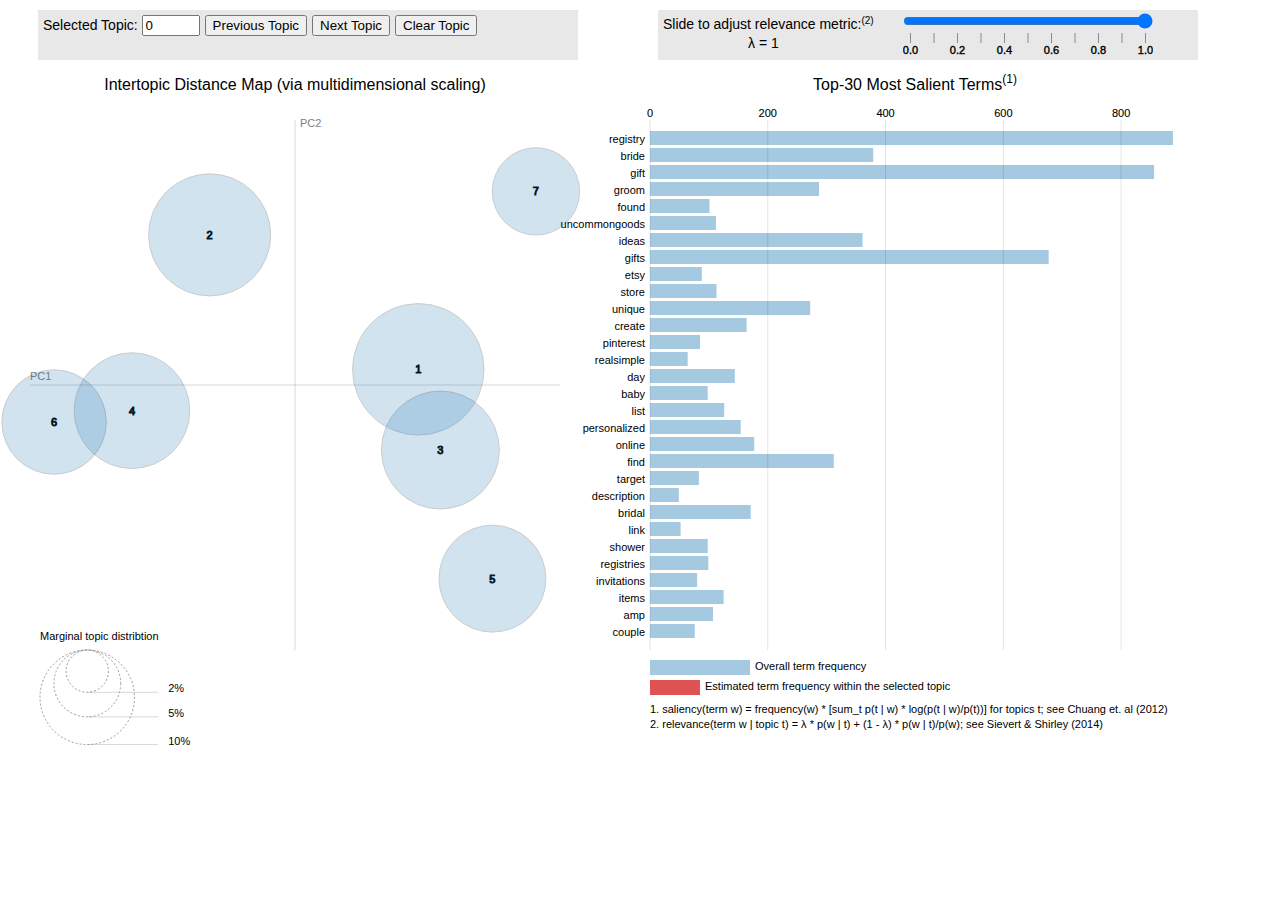
<file: lda/results.html>
<!DOCTYPE html>
<html>
  <head>
    <meta http-equiv="Content-Type" content="text/html; charset=utf-8">
    <title>LDAvis</title>
    <script src="d3.v3.js"></script>
    <script src="ldavis.js"></script>
    <link rel="stylesheet" type="text/css" href="lda.css">
  </head>

  <body>
    <!-- Do we need this? -->
    <div id="errorMsg"></div>

    <!-- Placeholder div -->
    <!-- <div id="lda" style="clear: left; background-color: #ffffff; transform: translate(0px, 50px)"></div>-->
    <div id="lda" style="clear: left; background-color: #ffffff; position: absolute; top: 60px; left: 0px"></div>
    <script>
      var vis = new LDAvis("#lda", "lda.json");
    </script>
  </body>

</html>
</file>
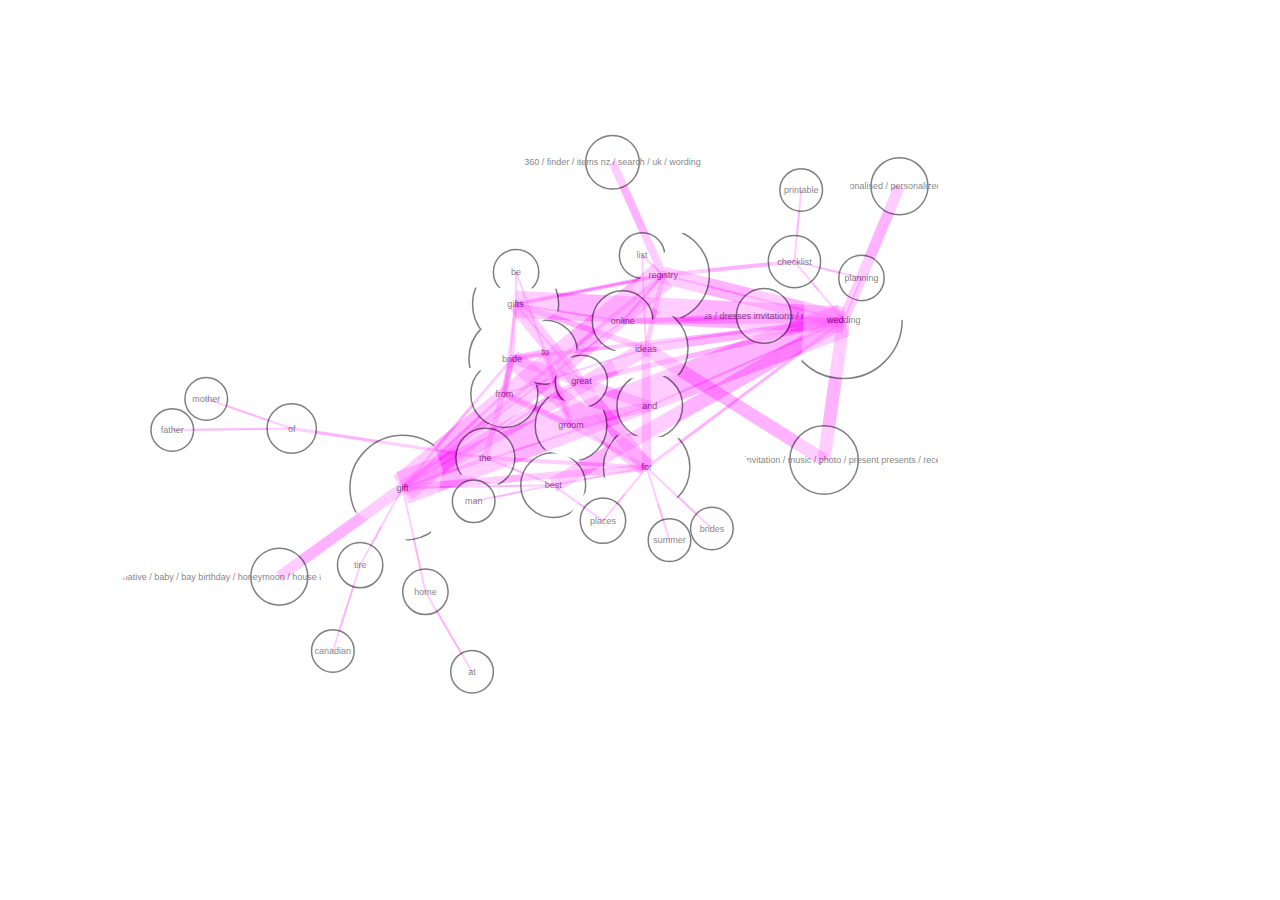
<file: wordgraph/wordgraph.html>
<meta charset="utf-8">
<html>
  <head>
    <link type="text/css" rel="stylesheet" href="./style.css" />
    <script src="../js/d3.v3.min.js"></script>
  </head>
  <body>
    <div id="viz"></div>

<script>

function name(d) { return d.name + "° = " + d.degree; }
function group(d) { return d.group; }

var color = d3.scale.category10();
function colorByGroup(d) { return color(group(d)); }

// var width = 960,
//     height = 500;
var width  = 930,
    height = 700;

var svg = d3.select('#viz')
    .append('svg')
    .attr('width', width)
    .attr('height', height);

var node, link;

var voronoi = d3.geom.voronoi()
    .x(function(d) { return d.x; })
    .y(function(d) { return d.y; })
    .clipExtent([[-10, -10], [width+10, height+10]]);

function recenterVoronoi(nodes) {
    var shapes = [];
    voronoi(nodes).forEach(function(d) {
        if ( !d.length ) return;
        var n = [];
        d.forEach(function(c){
            n.push([ c[0] - d.point.x, c[1] - d.point.y ]);
        });
        n.point = d.point;
        shapes.push(n);
    });
    return shapes;
}

var force = d3.layout.force()
    .charge(-2000)
    .friction(0.4)
    .linkDistance(function(d) { return (d.value*d.value); }) //50) http://stackoverflow.com/questions/16216630/d3-js-set-links-size-to-a-force-layout
    .size([width, height]);

force.on('tick', function() {
    node.attr('transform', function(d) { return 'translate('+d.x+','+d.y+')'; })
        .attr('clip-path', function(d) { return 'url(#clip-'+d.index+')'; });

    link.attr('x1', function(d) { return d.source.x; })
        .attr('y1', function(d) { return d.source.y; })
        .attr('x2', function(d) { return d.target.x; })
        .attr('y2', function(d) { return d.target.y; });

    var clip = svg.selectAll('.clip')
        .data( recenterVoronoi(node.data()), function(d) { return d.point.index; } );

    clip.enter().append('clipPath')
        .attr('id', function(d) { return 'clip-'+d.point.index; })
        .attr('class', 'clip');
    clip.exit().remove()

    clip.selectAll('path').remove();
    clip.append('path').attr('d', function(d) { return 'M'+d.join(',')+'Z'; });
});

function addLink(l) {
  l.append('svg:line').attr("class", "outline");
};

d3.json('wordgraph.json', function(err, data) {

    data.nodes.forEach(function(d, i) {
        d.id = i;
    });

    link = svg.selectAll('.link')
        .data( data.links )
        .enter().append('line')
        .attr('class', 'link')
        .style('stroke', 'magenta')
        .style("stroke-width", function(d) { return d.value + 1; })
        .attr('title', function(d) { return d.sourceName + ' → ' + d.targetName + ' : ' + d.value })
    addLink(link);

    node = svg.selectAll('.node')
        .data( data.nodes )
        .enter().append('g')
        .attr('title', name)
        .attr('class', 'node')
        .call( force.drag );

    node.append('circle')
        .attr('r', function(d) { return 18 + Math.sqrt(11*d.degree); } )
        .attr('fill', 'white')
        .attr('fill-opacity', 0.7);

    node.append('text')
        .attr("text-anchor", "middle")
        .attr("dy", 3)
        .text(function(d) { return d.name; });  

    force.nodes( data.nodes )
         .links( data.links )
         .start();
});

    </script>
  </body>
</html>
</file>
<file: lda/lda.css>
/* http://stackoverflow.com/questions/25194631/is-it-possible-to-always-show-up-down-arrows-for-input-number */
input[type=number]::-webkit-inner-spin-button, 
input[type=number]::-webkit-outer-spin-button {  
    opacity: 1;
}

div .tab-content {
    overflow:hidden;
}

/*
http://bl.ocks.org/mbostock/1212215
*/

.points:not(:hover) .docsize {
    display: none;
}

/*
  http://alignedleft.com/tutorials/d3/axes/
  .axis path,
  .axis line {
  stroke: black;
  shape-rendering: crispEdges;
  }
*/

text {
    font-family: sans-serif;
    font-size: 11px;
}

.axis {
    shape-rendering: crispEdges;
}

/*
  this is the major grid line
  .x.axis line {
  stroke: lightgrey;
  }
*/

.xaxis .tick.major {
    fill: black;
    stroke: black;
    stroke-width: 0.1;
    opacity: 0.7;
}

.xaxis .tick.minor {
    display: none;
}

.xaxis line {
   opacity: 0.1;
   stroke-width: 1;
}

.xaxis path {
    display: none;
}

.inlineForm {
    display: inline-block;
}

.slideraxis .tick.major {
    fill: black;
    stroke: black;
    stroke-width: 0.4;
    opacity: 1;
}

.slideraxis .tick.minor {
    fill: black;
    stroke: black;
    stroke-width: 0.4;
    opacity: 1;
}

.slideraxis path {
    display: none;
}
</file>
<file: wordgraph/style.css>
.node {
  opacity: 0.5;
}

.node:hover {
  opacity: 1;
}

circle {
  fill: #fff;
  stroke: #000;
  stroke-width: 1.5px;
}

.link {
  stroke: #999;
  stroke-opacity: 0.3;
}

text {
  font: 9px Helvetica;// sans-serif;
  pointer-events: none;
}
</file>
